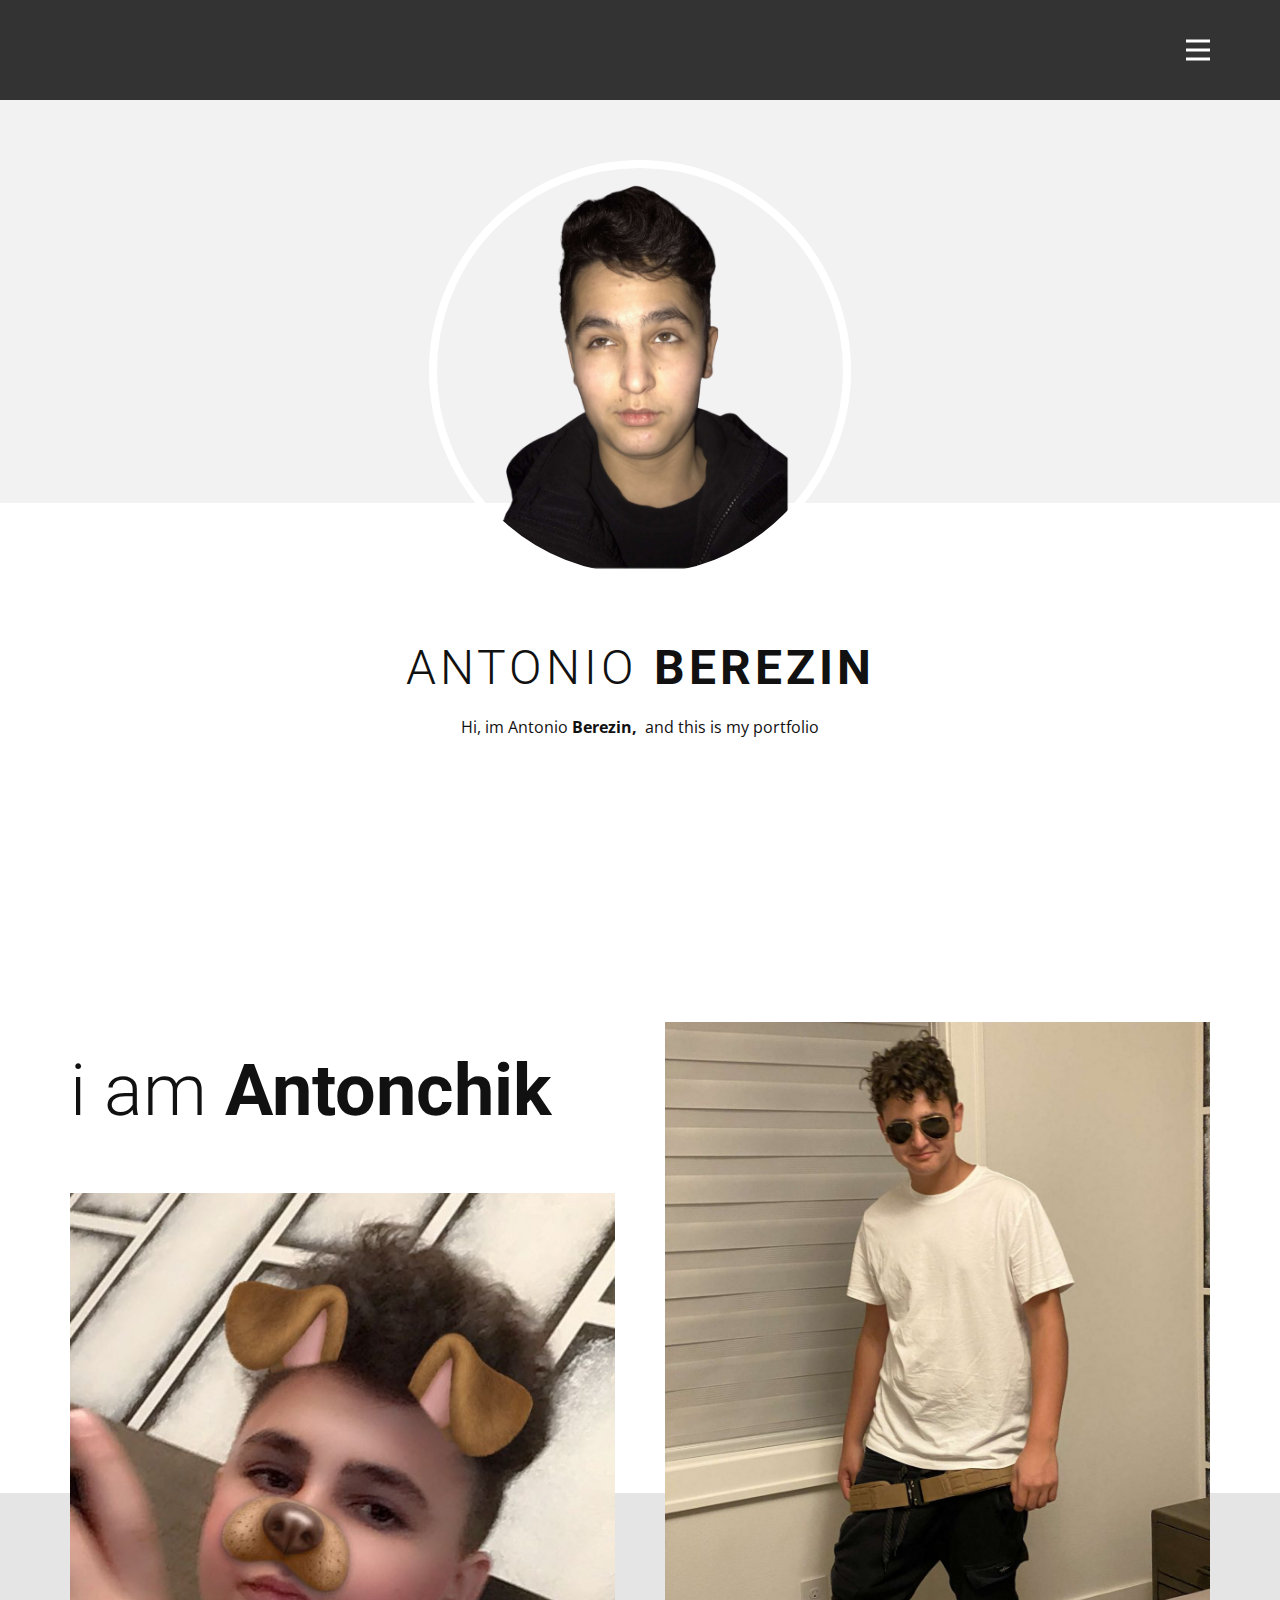
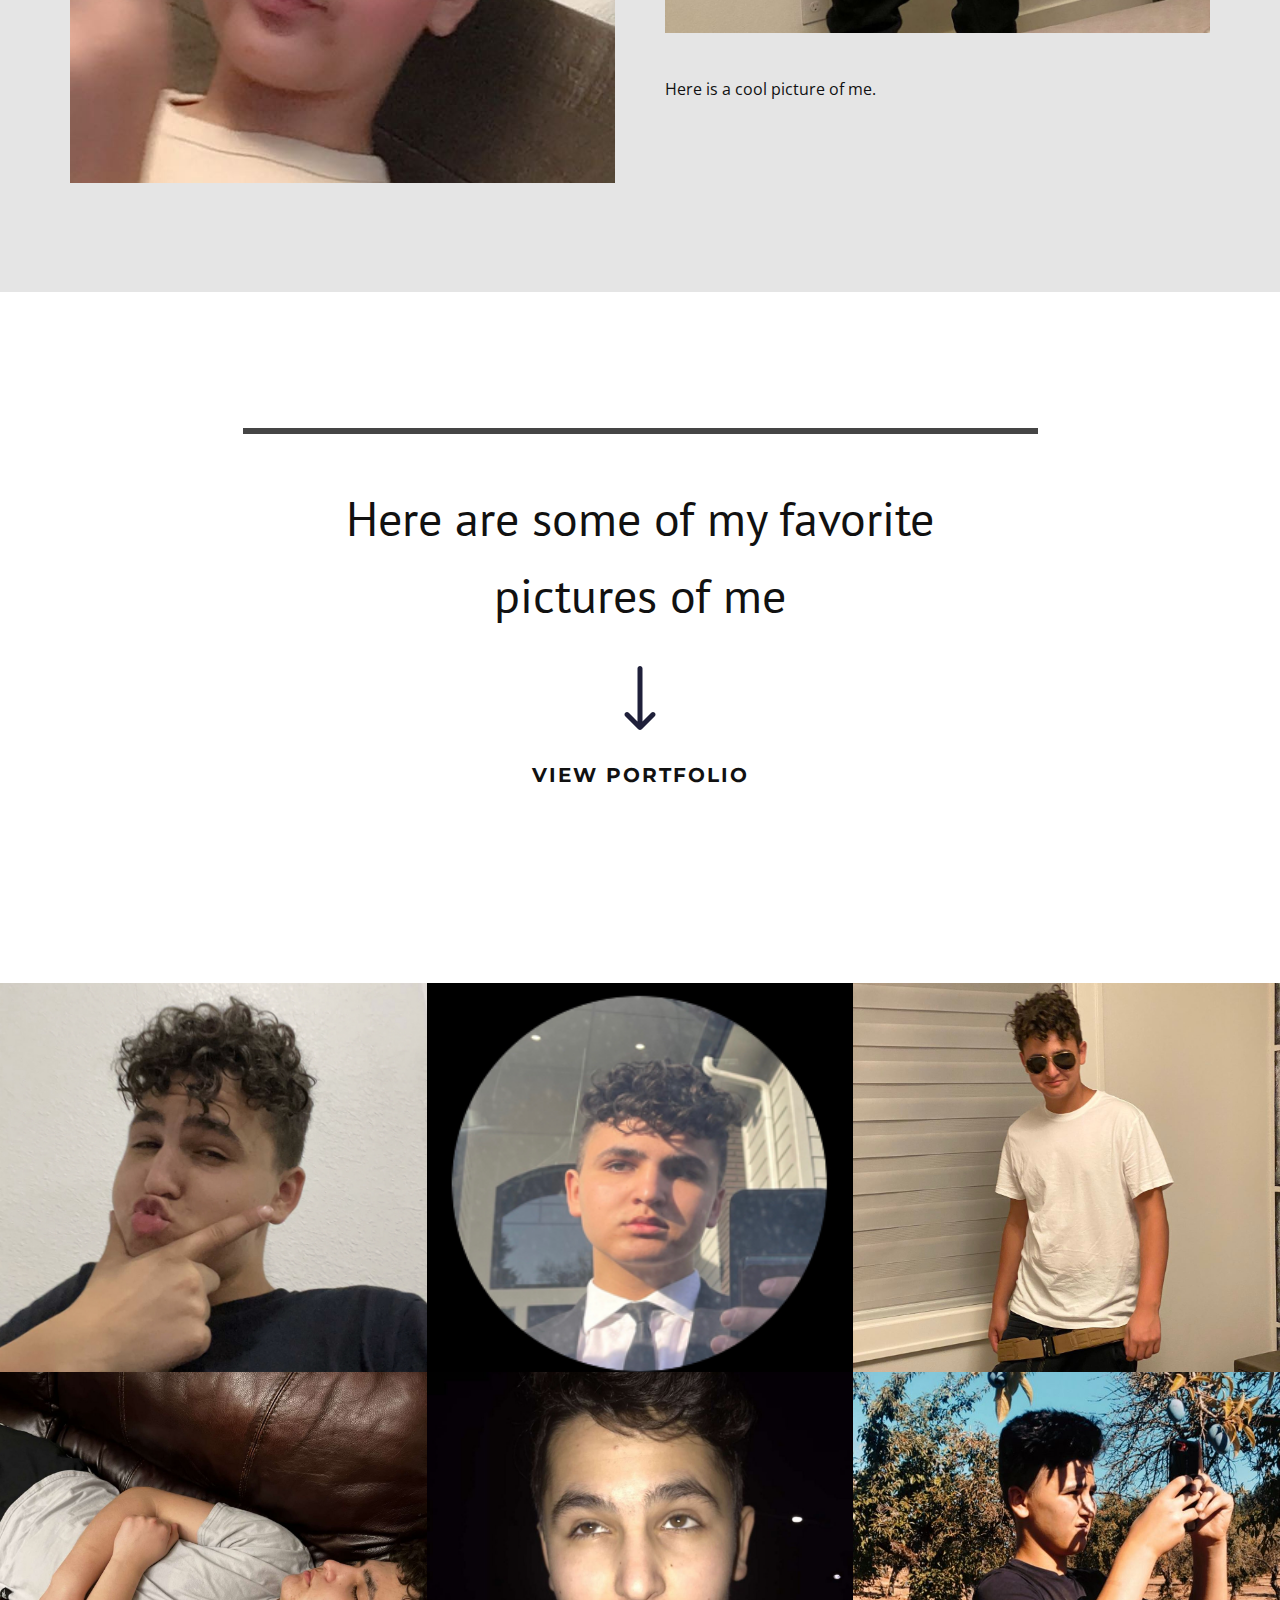
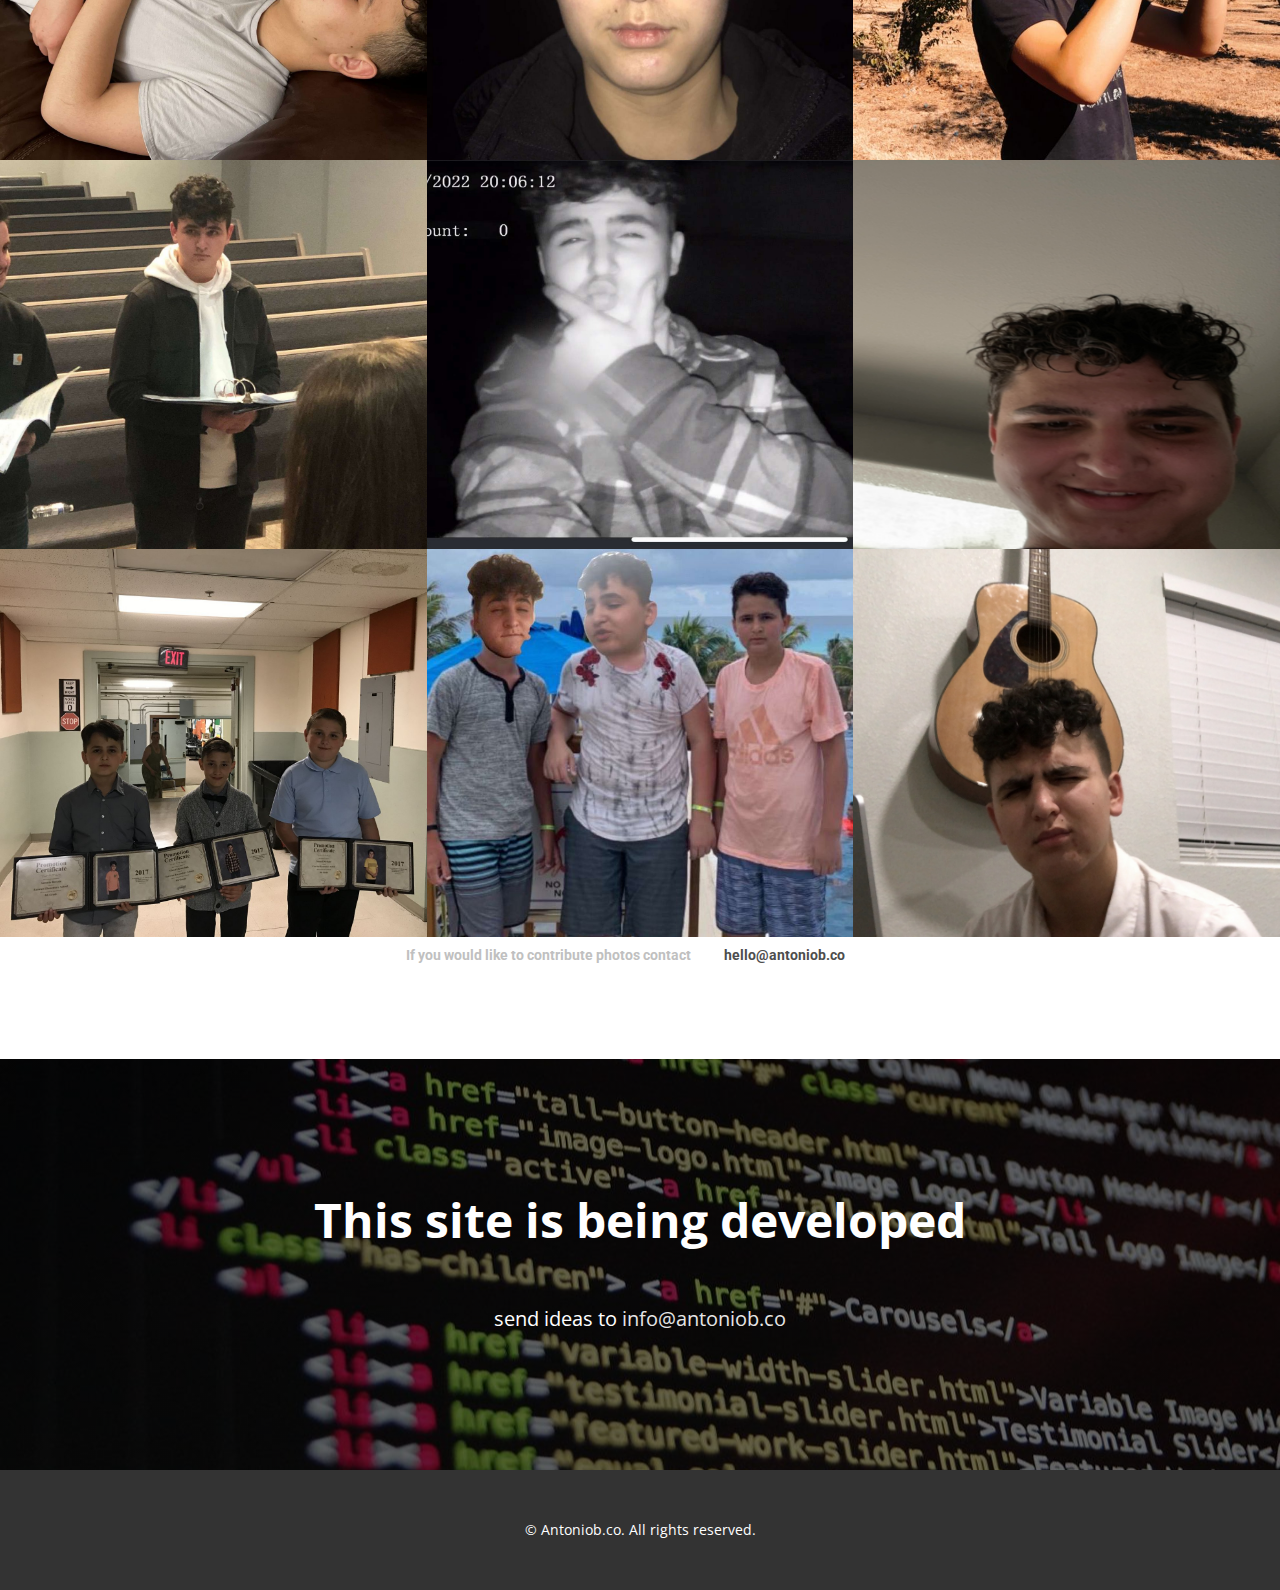
<file: index.html>
<!DOCTYPE html>
<html style="font-size: 16px;">
  <head>
    <meta name="viewport" content="width=device-width, initial-scale=1.0">
    <meta charset="utf-8">
    <meta name="keywords" content="Creative Portfolio, i am designer, webuilddigital, We design People Inspired Experiences that create positive change in people&amp;apos;s lives., Visual communication for brands and people">
    <meta name="description" content="">
    <title>Antonio Berezin</title>
    <link rel="stylesheet" href="nicepage.css" media="screen">
<link rel="stylesheet" href="Home.css" media="screen">
    <script class="u-script" type="text/javascript" src="jquery.js" defer=""></script>
    <script class="u-script" type="text/javascript" src="nicepage.js" defer=""></script>
    <meta name="generator" content="Nicepage 4.11.3, nicepage.com">
    <link id="u-theme-google-font" rel="stylesheet" href="https://fonts.googleapis.com/css?family=Roboto:100,100i,300,300i,400,400i,500,500i,700,700i,900,900i|Open+Sans:300,300i,400,400i,500,500i,600,600i,700,700i,800,800i">
    <link id="u-page-google-font" rel="stylesheet" href="https://fonts.googleapis.com/css?family=PT+Sans:400,400i,700,700i|Montserrat:100,100i,200,200i,300,300i,400,400i,500,500i,600,600i,700,700i,800,800i,900,900i">
    
    
    
    
    
    
    <script type="application/ld+json">{
		"@context": "http://schema.org",
		"@type": "Organization",
		"name": ""
}</script>
    <meta name="theme-color" content="#1f203a">
    <meta property="og:title" content="Home">
    <meta property="og:type" content="website">
  </head>
  <body data-home-page="Home.html" data-home-page-title="Home" class="u-body u-xl-mode"><header class="u-clearfix u-grey-80 u-header u-header" id="sec-ab9d"><div class="u-clearfix u-sheet u-sheet-1">
        <nav class="u-menu u-menu-dropdown u-offcanvas u-menu-1" data-responsive-from="XL">
          <div class="menu-collapse" style="font-size: 1rem; letter-spacing: 0px; font-weight: 500;">
            <a class="u-button-style u-custom-active-border-color u-custom-active-color u-custom-border u-custom-border-color u-custom-borders u-custom-hover-border-color u-custom-hover-color u-custom-left-right-menu-spacing u-custom-padding-bottom u-custom-text-active-color u-custom-text-color u-custom-text-hover-color u-custom-top-bottom-menu-spacing u-nav-link u-text-active-palette-1-base u-text-hover-palette-2-base u-text-white" href="#">
              <svg class="u-svg-link" viewBox="0 0 24 24"><use xmlns:xlink="http://www.w3.org/1999/xlink" xlink:href="#menu-hamburger"></use></svg>
              <svg class="u-svg-content" version="1.1" id="menu-hamburger" viewBox="0 0 16 16" x="0px" y="0px" xmlns:xlink="http://www.w3.org/1999/xlink" xmlns="http://www.w3.org/2000/svg"><g><rect y="1" width="16" height="2"></rect><rect y="7" width="16" height="2"></rect><rect y="13" width="16" height="2"></rect>
</g></svg>
            </a>
          </div>
          <div class="u-custom-menu u-nav-container">
            <ul class="u-nav u-spacing-2 u-unstyled u-nav-1"><li class="u-nav-item"><a class="u-active-grey-5 u-border-active-palette-1-base u-border-hover-palette-1-base u-button-style u-hover-grey-10 u-nav-link u-text-active-palette-3-base u-text-hover-palette-3-base u-text-palette-3-base" href="Home.html#sec-7c5b" data-page-id="15120655" style="padding: 10px 20px;">About</a>
</li><li class="u-nav-item"><a class="u-active-grey-5 u-border-active-palette-1-base u-border-hover-palette-1-base u-button-style u-hover-grey-10 u-nav-link u-text-active-palette-3-base u-text-hover-palette-3-base u-text-palette-3-base" href="Home.html#sec-4a05" data-page-id="15120655" style="padding: 10px 20px;">Gallery</a>
</li></ul>
          </div>
          <div class="u-custom-menu u-nav-container-collapse">
            <div class="u-black u-container-style u-inner-container-layout u-opacity u-opacity-95 u-sidenav">
              <div class="u-inner-container-layout u-sidenav-overflow">
                <div class="u-menu-close"></div>
                <ul class="u-align-center u-nav u-popupmenu-items u-unstyled u-nav-2"><li class="u-nav-item"><a class="u-button-style u-nav-link" href="Home.html#sec-7c5b" data-page-id="15120655">About</a>
</li><li class="u-nav-item"><a class="u-button-style u-nav-link" href="Home.html#sec-4a05" data-page-id="15120655">Gallery</a>
</li></ul>
              </div>
            </div>
            <div class="u-black u-menu-overlay u-opacity u-opacity-70"></div>
          </div>
        </nav>
      </div></header>
    <section class="u-align-center u-clearfix u-section-1" id="carousel_a717">
      <div class="u-expanded-width u-grey-5 u-shape u-shape-rectangle u-shape-1"></div>
      <div alt="" class="u-border-8 u-border-white u-image u-image-circle u-image-1" data-image-width="1920" data-image-height="1080"></div>
      <h2 class="u-text u-text-1">Antonio&nbsp;<b>berezin</b>
      </h2>
      <p class="u-text u-text-2">Hi, im Antonio <span style="font-weight: 700;">Berezin,&nbsp;<span style="font-weight: 400;"> and this is my portfolio</span>
        </span>
      </p>
    </section>
    <section class="u-clearfix u-grey-10 u-valign-top-lg u-valign-top-xl u-section-2" id="sec-7c5b">
      <div class="u-expanded-width u-shape u-shape-rectangle u-white u-shape-1"></div>
      <div class="u-clearfix u-gutter-50 u-layout-wrap u-layout-wrap-1">
        <div class="u-layout">
          <div class="u-layout-row">
            <div class="u-container-style u-layout-cell u-left-cell u-size-30 u-layout-cell-1">
              <div class="u-container-layout u-valign-top u-container-layout-1">
                <h2 class="u-align-left u-text u-text-1">i am <b>Antonchik</b>
                </h2>
                <img src="images/IMG_5203.JPG" alt="" class="u-expanded-width u-image u-image-default u-image-1" data-image-width="720" data-image-height="1280">
              </div>
            </div>
            <div class="u-container-style u-layout-cell u-right-cell u-size-30 u-layout-cell-2">
              <div class="u-container-layout u-container-layout-2">
                <img class="u-expanded-width u-image u-image-2" src="images/IMG_5046.JPG" data-image-width="1200" data-image-height="1600">
                <p class="u-align-left u-text u-text-2">Here is a cool picture of me.</p>
              </div>
            </div>
          </div>
        </div>
      </div>
    </section>
    <section class="u-clearfix u-section-3" id="carousel_9d5a">
      <div class="u-clearfix u-sheet u-valign-middle u-sheet-1">
        <div class="u-border-6 u-border-grey-dark-1 u-line u-line-horizontal u-line-1"></div>
        <h2 class="u-align-center u-custom-font u-font-pt-sans u-text u-text-1">Here are some of my favorite pictures of me</h2><span class="u-icon u-icon-circle u-text-palette-1-base u-icon-1"><svg class="u-svg-link" preserveAspectRatio="xMidYMin slice" viewBox="0 0 512 512" style=""><use xmlns:xlink="http://www.w3.org/1999/xlink" xlink:href="#svg-7175"></use></svg><svg class="u-svg-content" viewBox="0 0 512 512" x="0px" y="0px" id="svg-7175" style="enable-background:new 0 0 512 512;"><g><g><path d="M374.108,373.328c-7.829-7.792-20.492-7.762-28.284,0.067L276,443.557V20c0-11.046-8.954-20-20-20    c-11.046,0-20,8.954-20,20v423.558l-69.824-70.164c-7.792-7.829-20.455-7.859-28.284-0.067c-7.83,7.793-7.859,20.456-0.068,28.285    l104,104.504c0.006,0.007,0.013,0.012,0.019,0.018c7.792,7.809,20.496,7.834,28.314,0.001c0.006-0.007,0.013-0.012,0.019-0.018    l104-104.504C381.966,393.785,381.939,381.121,374.108,373.328z"></path>
</g>
</g></svg></span>
        <h5 class="u-align-center u-custom-font u-font-montserrat u-text u-text-2">view portfolio</h5>
      </div>
    </section>
    <section class="u-align-center u-clearfix u-white u-section-4" id="sec-4a05">
      <div class="u-expanded-width u-gallery u-layout-grid u-lightbox u-show-text-on-hover u-gallery-1">
        <div class="u-gallery-inner u-gallery-inner-1">
          <div class="u-effect-fade u-gallery-item u-shape-rectangle">
            <div class="u-back-slide" data-image-width="930" data-image-height="1600">
              <img class="u-back-image u-expanded u-back-image-1" src="images/IMG_0655.jpg" alt="Cool Pic of me">
            </div>
            <div class="u-over-slide u-shading u-valign-middle u-over-slide-1">
              <h3 class="u-gallery-heading" style="text-transform: uppercase;">Cool Pic of me</h3>
              <p class="u-gallery-text"></p>
            </div>
          </div>
          <div class="u-effect-fade u-gallery-item u-shape-rectangle">
            <div class="u-back-slide" data-image-width="293" data-image-height="349">
              <img class="u-back-image u-expanded u-back-image-2" src="images/IMG_4800.jpg" alt="my instagram pfp">
            </div>
            <div class="u-over-slide u-shading u-valign-middle u-over-slide-2">
              <h3 class="u-gallery-heading" style="text-transform: uppercase;">my instagram pfp</h3>
              <p class="u-gallery-text"></p>
            </div>
          </div>
          <div class="u-effect-fade u-gallery-item u-shape-rectangle">
            <div class="u-back-slide" data-image-width="1242" data-image-height="1656">
              <img class="u-back-image u-expanded u-back-image-3" src="images/IMG_0907.JPG" alt="me on a budget">
            </div>
            <div class="u-over-slide u-shading u-valign-middle u-over-slide-3">
              <h3 class="u-gallery-heading" style="text-transform: uppercase;">me on a budget</h3>
              <p class="u-gallery-text"></p>
            </div>
          </div>
          <div class="u-effect-fade u-gallery-item u-shape-rectangle">
            <div class="u-back-slide" data-image-width="1600" data-image-height="1200">
              <img class="u-back-image u-expanded u-back-image-4" src="images/IMG_5050.JPG" alt="me sleeping">
            </div>
            <div class="u-over-slide u-shading u-valign-middle u-over-slide-4">
              <h3 class="u-gallery-heading" style="text-transform: uppercase;">me sleeping</h3>
              <p class="u-gallery-text"></p>
            </div>
          </div>
          <div class="u-effect-fade u-gallery-item u-shape-rectangle">
            <div class="u-back-slide" data-image-width="1200" data-image-height="1600">
              <img class="u-back-image u-expanded" src="images/IMG_50061.JPG" alt="ummm.....">
            </div>
            <div class="u-over-slide u-shading u-valign-middle u-over-slide-5">
              <h3 class="u-gallery-heading" style="text-transform: uppercase;">ummm.....</h3>
              <p class="u-gallery-text"></p>
            </div>
          </div>
          <div class="u-effect-fade u-gallery-item u-shape-rectangle">
            <div class="u-back-slide" data-image-width="813" data-image-height="1600">
              <img class="u-back-image u-expanded u-back-image-6" src="images/IMG_0336.JPG" alt="photography">
            </div>
            <div class="u-over-slide u-shading u-valign-middle u-over-slide-6">
              <h3 class="u-gallery-heading" style="text-transform: uppercase;">photography</h3>
              <p class="u-gallery-text"></p>
            </div>
          </div>
          <div class="u-effect-fade u-gallery-item u-shape-rectangle">
            <div class="u-back-slide" data-image-width="1200" data-image-height="1600">
              <img class="u-back-image u-expanded u-back-image-7" src="images/IMG_5047.JPG" alt="me standing">
            </div>
            <div class="u-over-slide u-shading u-valign-middle u-over-slide-7">
              <h3 class="u-gallery-heading" style="text-transform: uppercase;">me standing</h3>
              <p class="u-gallery-text"></p>
            </div>
          </div>
          <div class="u-effect-fade u-gallery-item u-shape-rectangle">
            <div class="u-back-slide" data-image-width="2778" data-image-height="1284">
              <img class="u-back-image u-expanded u-back-image-8" src="images/IMG_5049.JPG" alt="idk...">
            </div>
            <div class="u-over-slide u-shading u-valign-middle u-over-slide-8">
              <h3 class="u-gallery-heading" style="text-transform: uppercase;">idk...</h3>
              <p class="u-gallery-text"></p>
            </div>
          </div>
          <div class="u-effect-fade u-gallery-item u-shape-rectangle">
            <div class="u-back-slide" data-image-width="640" data-image-height="480">
              <img class="u-back-image u-expanded u-back-image-9" src="images/IMG_1114.PNG" alt="another one">
            </div>
            <div class="u-over-slide u-shading u-valign-middle u-over-slide-9">
              <h3 class="u-gallery-heading" style="text-transform: uppercase;">another one</h3>
              <p class="u-gallery-text"></p>
            </div>
          </div>
          <div class="u-effect-fade u-gallery-item u-shape-rectangle">
            <div class="u-back-slide" data-image-width="1600" data-image-height="1200">
              <img class="u-back-image u-expanded u-back-image-10" src="images/IMG_1855.JPG" alt="me and my colleagues">
            </div>
            <div class="u-over-slide u-shading u-valign-middle u-over-slide-10">
              <h3 class="u-gallery-heading" style="text-transform: uppercase;">me and my colleagues</h3>
              <p class="u-gallery-text"></p>
            </div>
          </div>
          <div class="u-effect-fade u-gallery-item u-shape-rectangle">
            <div class="u-back-slide" data-image-width="1170" data-image-height="2532">
              <img class="u-back-image u-expanded u-back-image-11" src="images/IMG_5244.JPG" alt="mexico trip">
            </div>
            <div class="u-over-slide u-shading u-valign-middle u-over-slide-11">
              <h3 class="u-gallery-heading" style="text-transform: uppercase;">mexico trip</h3>
              <p class="u-gallery-text"></p>
            </div>
          </div>
          <div class="u-effect-fade u-gallery-item u-shape-rectangle">
            <div class="u-back-slide" data-image-width="2138" data-image-height="1170">
              <img class="u-back-image u-expanded u-back-image-12" src="images/IMG_5245.jpg" alt="when im confused">
            </div>
            <div class="u-over-slide u-shading u-valign-middle u-over-slide-12">
              <h3 class="u-gallery-heading" style="text-transform: uppercase;">when im confused</h3>
              <p class="u-gallery-text"></p>
            </div>
          </div>
        </div>
      </div>
      <h5 class="u-text u-text-default u-text-grey-25 u-text-1">If you would like to contribute photos contact <a href="mailto:hello@antoniob.co?subject=Pictures" class="u-active-none u-border-none u-btn u-button-link u-button-style u-hover-none u-none u-text-active-palette-2-base u-text-grey-70 u-text-hover-grey-25 u-btn-1">hello@antoniob.co</a>
      </h5>
    </section>
    <section class="u-align-center u-clearfix u-image u-shading u-section-5" data-image-width="1280" data-image-height="719" id="sec-77fd">
      <div class="u-clearfix u-sheet u-sheet-1">
        <p class="u-large-text u-text u-text-variant u-text-1">This site is being developed</p>
        <p class="u-large-text u-text u-text-variant u-text-2">send ideas to <a href="mailto:info@antoniob.co" class="u-active-none u-border-none u-btn u-button-link u-button-style u-hover-none u-none u-text-grey-10 u-text-hover-grey-60 u-btn-1">info@antoniob.co</a>
        </p>
      </div>
    </section>
    
    
    <footer class="u-align-center u-clearfix u-footer u-grey-80 u-footer" id="sec-0f65"><div class="u-clearfix u-sheet u-sheet-1">
        <p class="u-small-text u-text u-text-variant u-text-1"> © Antoniob.co. All rights reserved.</p>
      </div></footer>
  </body>
</html>
</file>
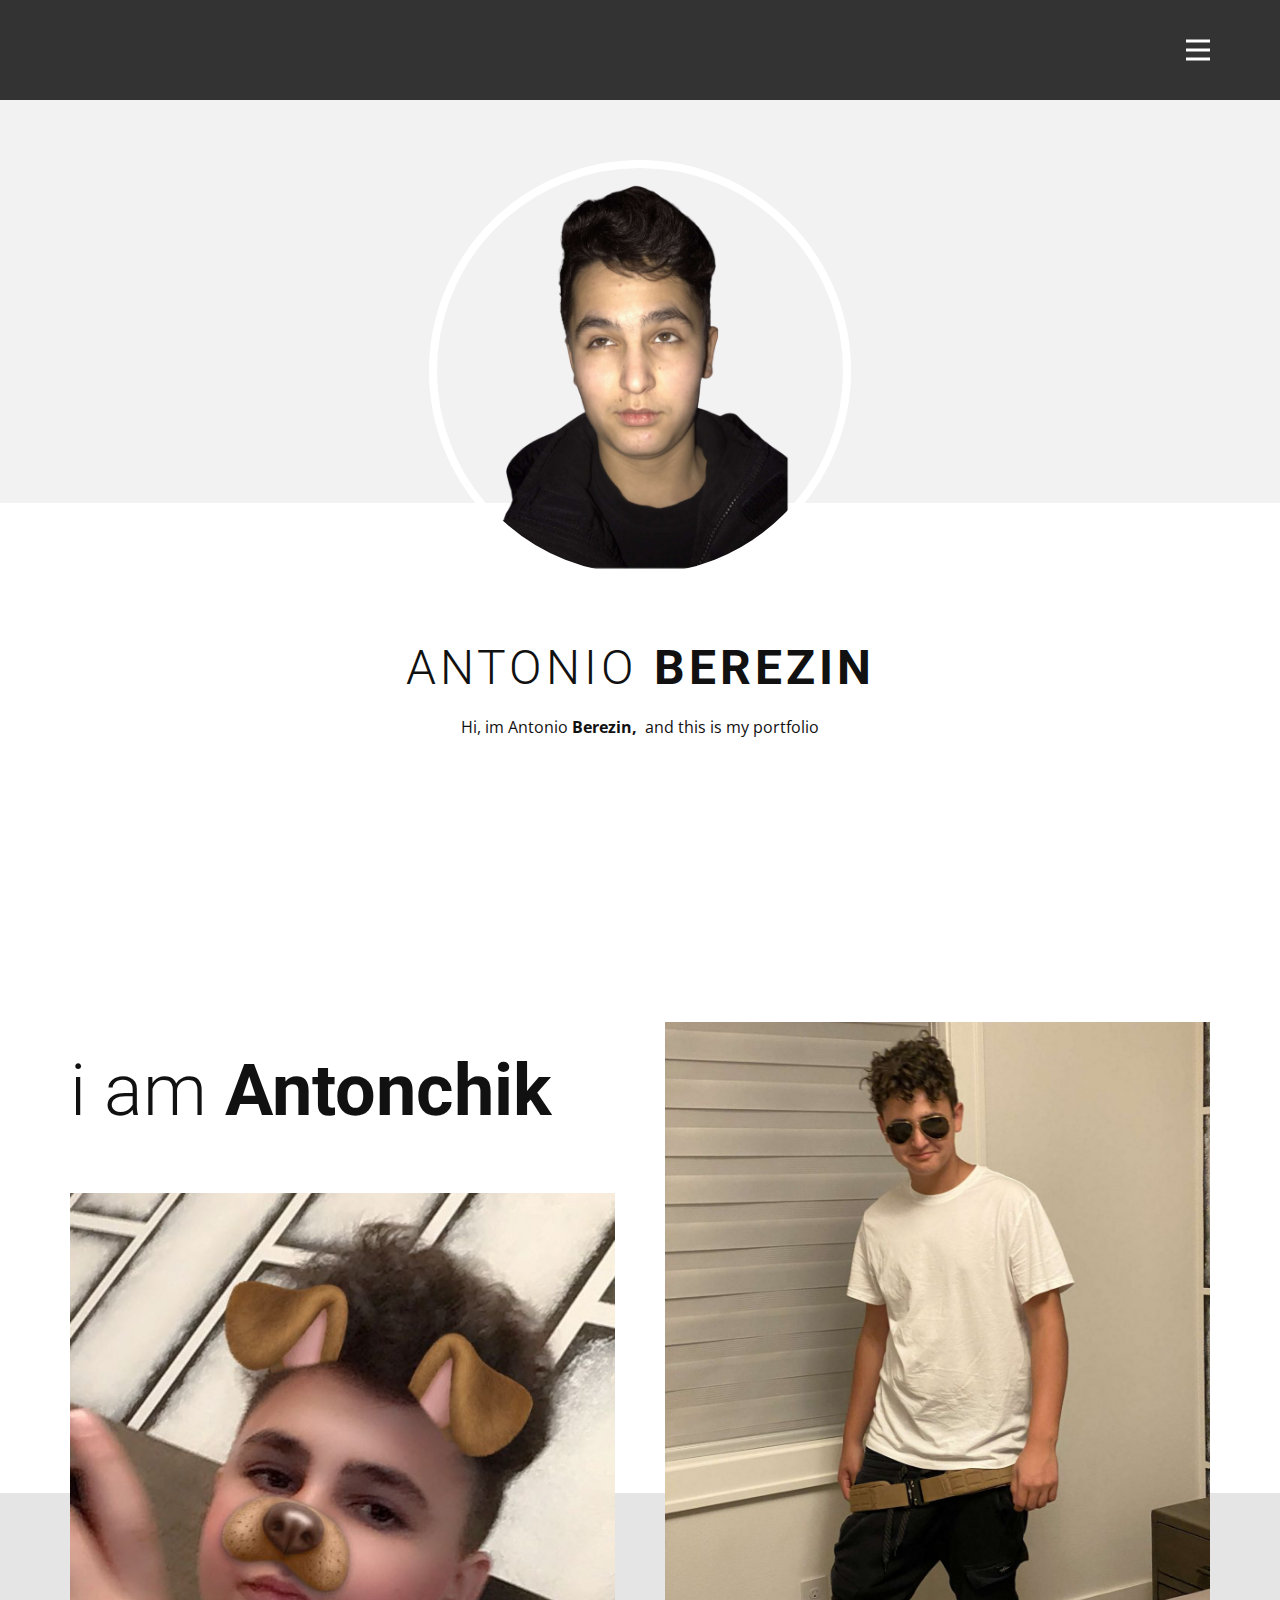
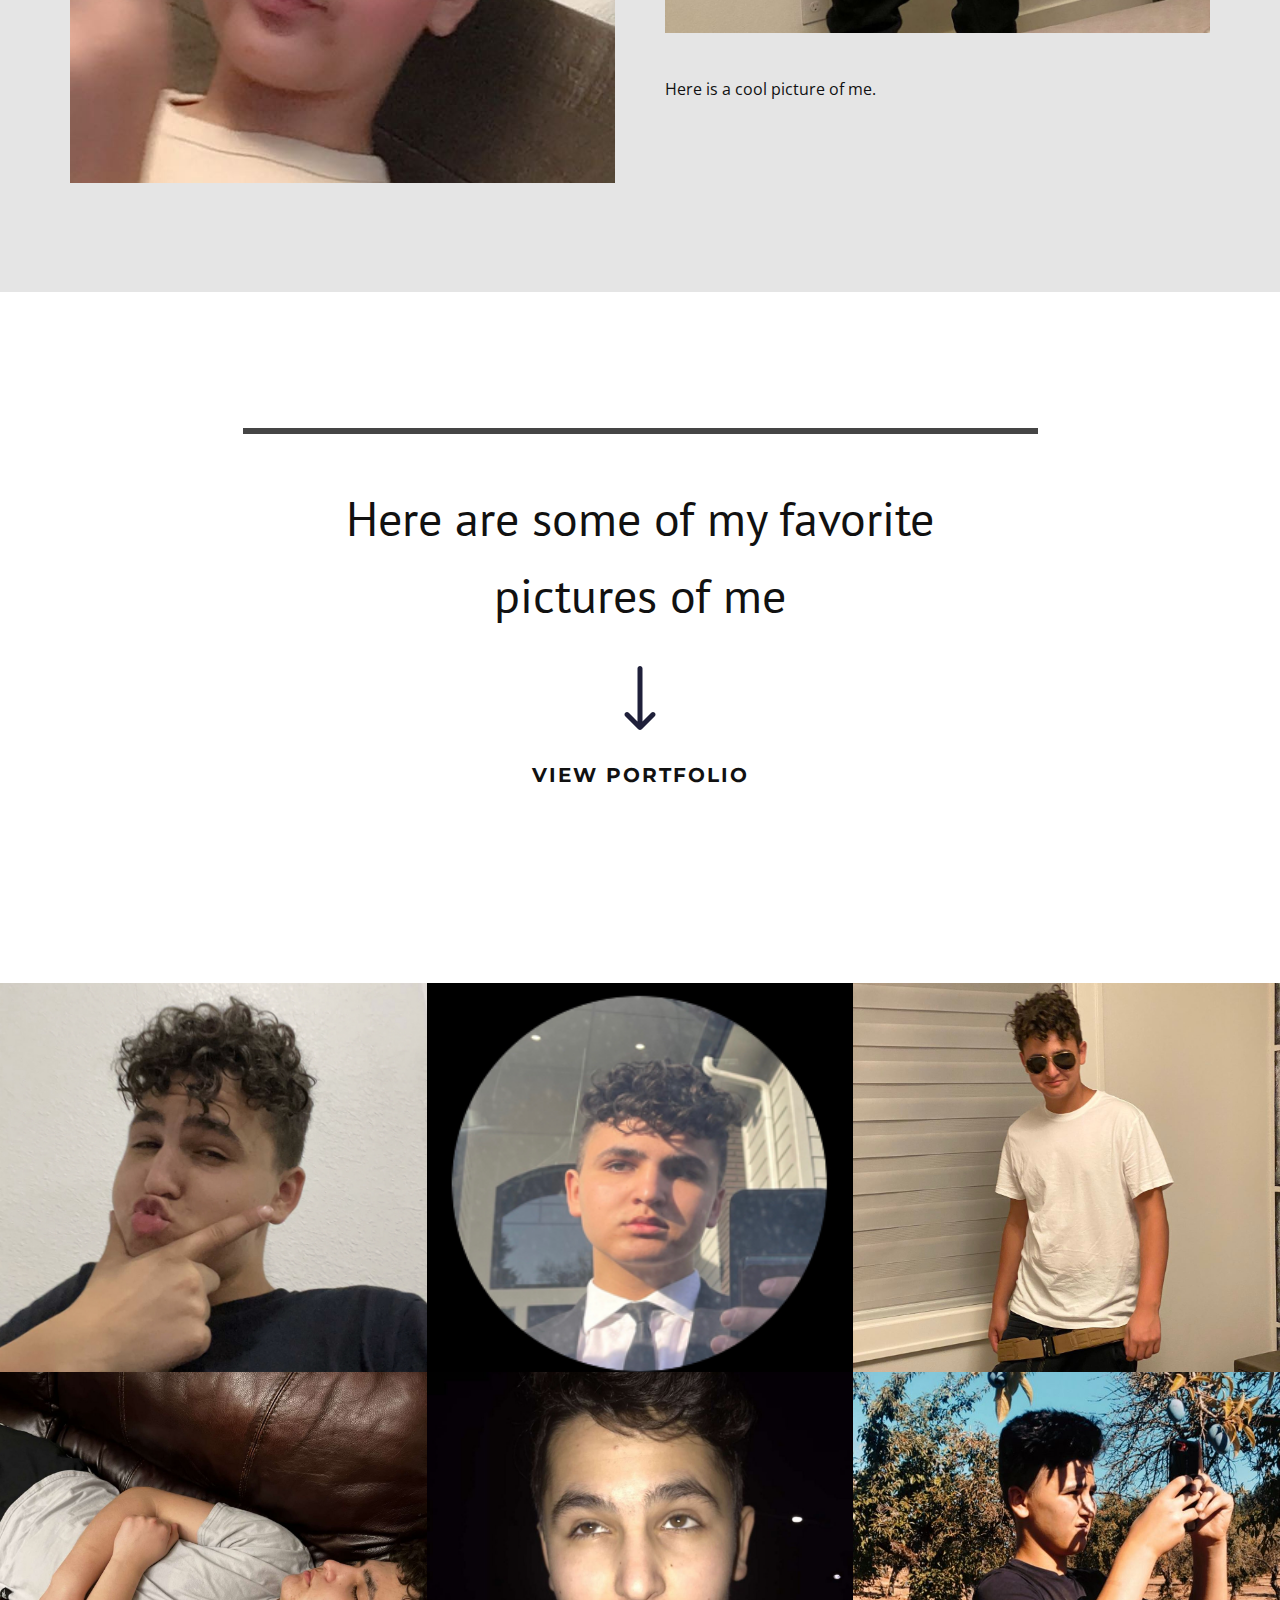
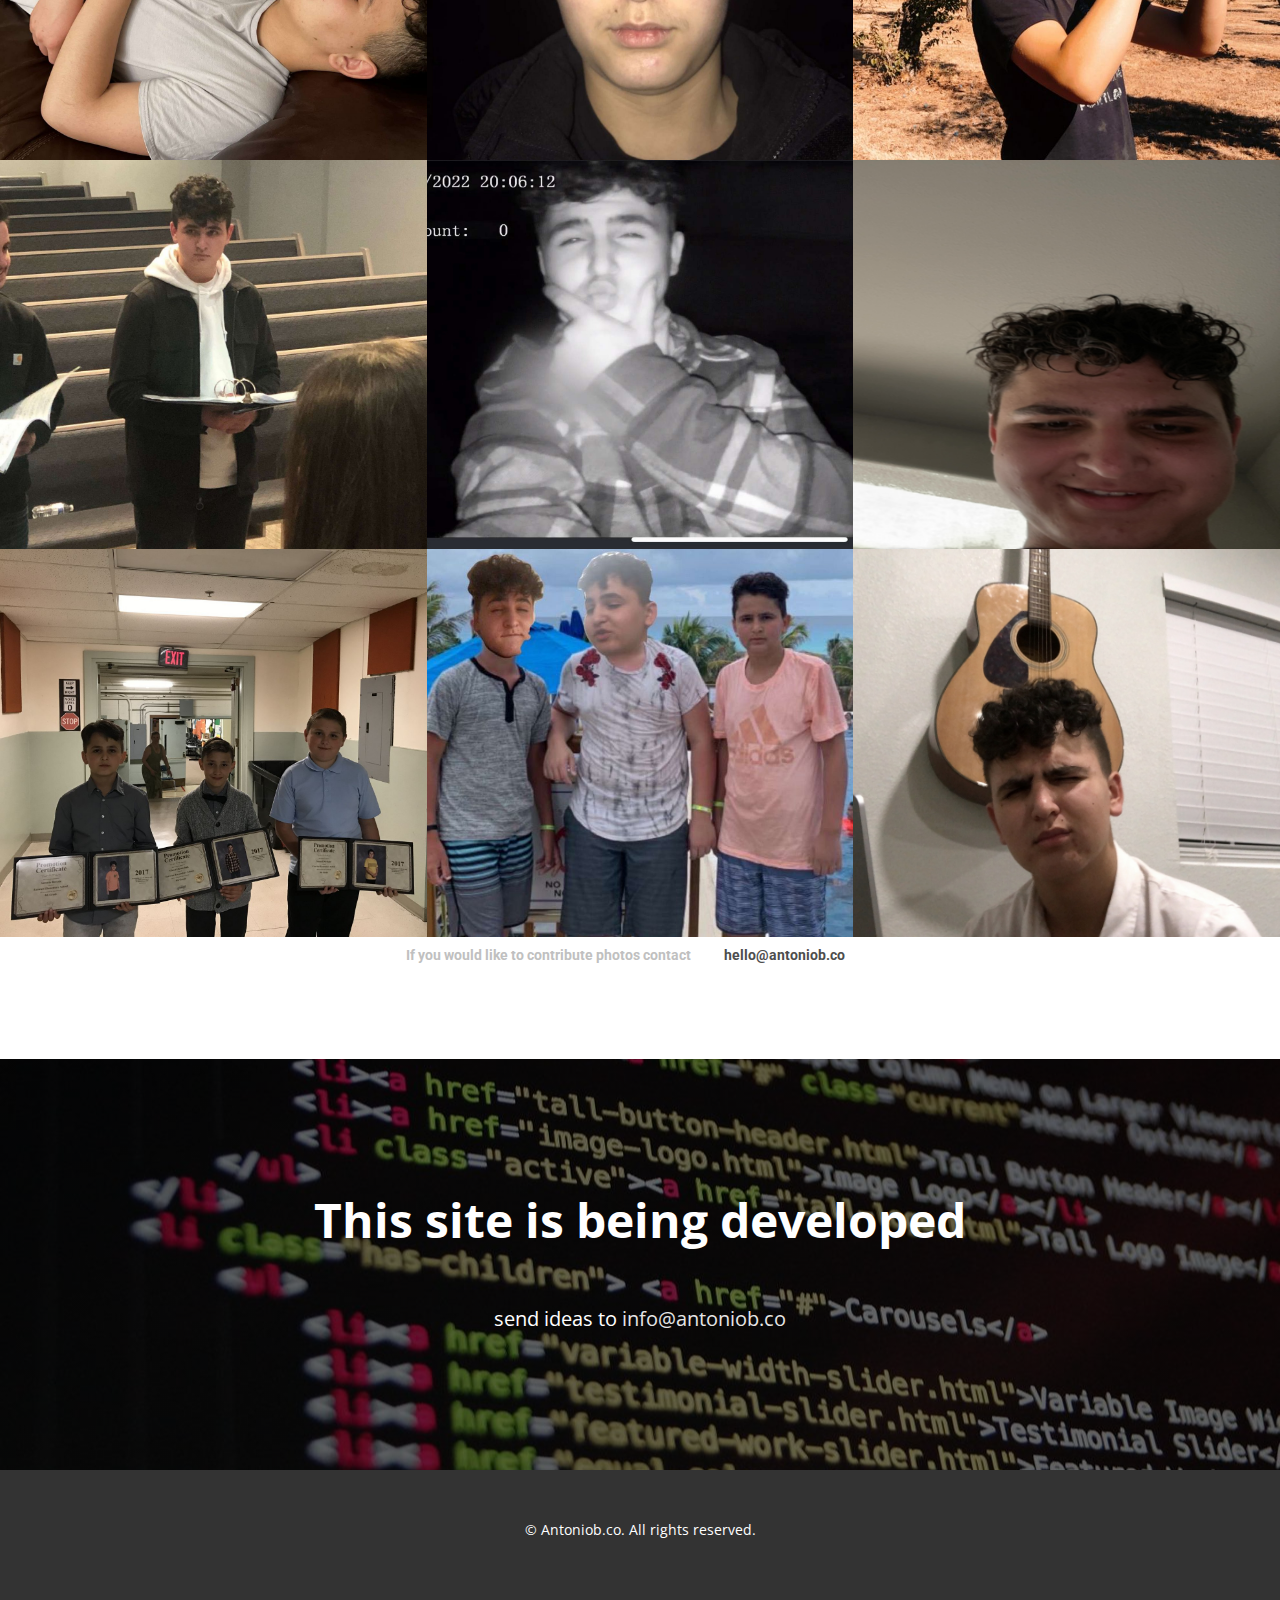
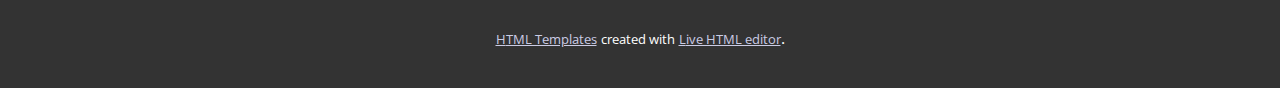
<file: Home.html>
<!DOCTYPE html>
<html style="font-size: 16px;">
  <head>
    <meta name="viewport" content="width=device-width, initial-scale=1.0">
    <meta charset="utf-8">
    <meta name="keywords" content="Creative Portfolio, i am designer, webuilddigital, We design People Inspired Experiences that create positive change in people&amp;apos;s lives., Visual communication for brands and people">
    <meta name="description" content="">
    <title>Home</title>
    <link rel="stylesheet" href="nicepage.css" media="screen">
<link rel="stylesheet" href="Home.css" media="screen">
    <script class="u-script" type="text/javascript" src="jquery.js" defer=""></script>
    <script class="u-script" type="text/javascript" src="nicepage.js" defer=""></script>
    <meta name="generator" content="Nicepage 4.11.3, nicepage.com">
    <link id="u-theme-google-font" rel="stylesheet" href="https://fonts.googleapis.com/css?family=Roboto:100,100i,300,300i,400,400i,500,500i,700,700i,900,900i|Open+Sans:300,300i,400,400i,500,500i,600,600i,700,700i,800,800i">
    <link id="u-page-google-font" rel="stylesheet" href="https://fonts.googleapis.com/css?family=PT+Sans:400,400i,700,700i|Montserrat:100,100i,200,200i,300,300i,400,400i,500,500i,600,600i,700,700i,800,800i,900,900i">
    
    
    
    
    
    
    <script type="application/ld+json">{
		"@context": "http://schema.org",
		"@type": "Organization",
		"name": ""
}</script>
    <meta name="theme-color" content="#1f203a">
    <meta property="og:title" content="Home">
    <meta property="og:type" content="website">
  </head>
  <body class="u-body u-xl-mode"><header class="u-clearfix u-grey-80 u-header u-header" id="sec-ab9d"><div class="u-clearfix u-sheet u-sheet-1">
        <nav class="u-menu u-menu-dropdown u-offcanvas u-menu-1" data-responsive-from="XL">
          <div class="menu-collapse" style="font-size: 1rem; letter-spacing: 0px; font-weight: 500;">
            <a class="u-button-style u-custom-active-border-color u-custom-active-color u-custom-border u-custom-border-color u-custom-borders u-custom-hover-border-color u-custom-hover-color u-custom-left-right-menu-spacing u-custom-padding-bottom u-custom-text-active-color u-custom-text-color u-custom-text-hover-color u-custom-top-bottom-menu-spacing u-nav-link u-text-active-palette-1-base u-text-hover-palette-2-base u-text-white" href="#">
              <svg class="u-svg-link" viewBox="0 0 24 24"><use xmlns:xlink="http://www.w3.org/1999/xlink" xlink:href="#menu-hamburger"></use></svg>
              <svg class="u-svg-content" version="1.1" id="menu-hamburger" viewBox="0 0 16 16" x="0px" y="0px" xmlns:xlink="http://www.w3.org/1999/xlink" xmlns="http://www.w3.org/2000/svg"><g><rect y="1" width="16" height="2"></rect><rect y="7" width="16" height="2"></rect><rect y="13" width="16" height="2"></rect>
</g></svg>
            </a>
          </div>
          <div class="u-custom-menu u-nav-container">
            <ul class="u-nav u-spacing-2 u-unstyled u-nav-1"><li class="u-nav-item"><a class="u-active-grey-5 u-border-active-palette-1-base u-border-hover-palette-1-base u-button-style u-hover-grey-10 u-nav-link u-text-active-palette-3-base u-text-hover-palette-3-base u-text-palette-3-base" href="Home.html#sec-7c5b" data-page-id="15120655" style="padding: 10px 20px;">About</a>
</li><li class="u-nav-item"><a class="u-active-grey-5 u-border-active-palette-1-base u-border-hover-palette-1-base u-button-style u-hover-grey-10 u-nav-link u-text-active-palette-3-base u-text-hover-palette-3-base u-text-palette-3-base" href="Home.html#sec-4a05" data-page-id="15120655" style="padding: 10px 20px;">Gallery</a>
</li></ul>
          </div>
          <div class="u-custom-menu u-nav-container-collapse">
            <div class="u-black u-container-style u-inner-container-layout u-opacity u-opacity-95 u-sidenav">
              <div class="u-inner-container-layout u-sidenav-overflow">
                <div class="u-menu-close"></div>
                <ul class="u-align-center u-nav u-popupmenu-items u-unstyled u-nav-2"><li class="u-nav-item"><a class="u-button-style u-nav-link" href="Home.html#sec-7c5b" data-page-id="15120655">About</a>
</li><li class="u-nav-item"><a class="u-button-style u-nav-link" href="Home.html#sec-4a05" data-page-id="15120655">Gallery</a>
</li></ul>
              </div>
            </div>
            <div class="u-black u-menu-overlay u-opacity u-opacity-70"></div>
          </div>
        </nav>
      </div></header>
    <section class="u-align-center u-clearfix u-section-1" id="carousel_a717">
      <div class="u-expanded-width u-grey-5 u-shape u-shape-rectangle u-shape-1"></div>
      <div alt="" class="u-border-8 u-border-white u-image u-image-circle u-image-1" data-image-width="1920" data-image-height="1080"></div>
      <h2 class="u-text u-text-1">Antonio&nbsp;<b>berezin</b>
      </h2>
      <p class="u-text u-text-2">Hi, im Antonio <span style="font-weight: 700;">Berezin,&nbsp;<span style="font-weight: 400;"> and this is my portfolio</span>
        </span>
      </p>
    </section>
    <section class="u-clearfix u-grey-10 u-valign-top-lg u-valign-top-xl u-section-2" id="sec-7c5b">
      <div class="u-expanded-width u-shape u-shape-rectangle u-white u-shape-1"></div>
      <div class="u-clearfix u-gutter-50 u-layout-wrap u-layout-wrap-1">
        <div class="u-layout">
          <div class="u-layout-row">
            <div class="u-container-style u-layout-cell u-left-cell u-size-30 u-layout-cell-1">
              <div class="u-container-layout u-valign-top u-container-layout-1">
                <h2 class="u-align-left u-text u-text-1">i am <b>Antonchik</b>
                </h2>
                <img src="images/IMG_5203.JPG" alt="" class="u-expanded-width u-image u-image-default u-image-1" data-image-width="720" data-image-height="1280">
              </div>
            </div>
            <div class="u-container-style u-layout-cell u-right-cell u-size-30 u-layout-cell-2">
              <div class="u-container-layout u-container-layout-2">
                <img class="u-expanded-width u-image u-image-2" src="images/IMG_5046.JPG" data-image-width="1200" data-image-height="1600">
                <p class="u-align-left u-text u-text-2">Here is a cool picture of me.</p>
              </div>
            </div>
          </div>
        </div>
      </div>
    </section>
    <section class="u-clearfix u-section-3" id="carousel_9d5a">
      <div class="u-clearfix u-sheet u-valign-middle u-sheet-1">
        <div class="u-border-6 u-border-grey-dark-1 u-line u-line-horizontal u-line-1"></div>
        <h2 class="u-align-center u-custom-font u-font-pt-sans u-text u-text-1">Here are some of my favorite pictures of me</h2><span class="u-icon u-icon-circle u-text-palette-1-base u-icon-1"><svg class="u-svg-link" preserveAspectRatio="xMidYMin slice" viewBox="0 0 512 512" style=""><use xmlns:xlink="http://www.w3.org/1999/xlink" xlink:href="#svg-7175"></use></svg><svg class="u-svg-content" viewBox="0 0 512 512" x="0px" y="0px" id="svg-7175" style="enable-background:new 0 0 512 512;"><g><g><path d="M374.108,373.328c-7.829-7.792-20.492-7.762-28.284,0.067L276,443.557V20c0-11.046-8.954-20-20-20    c-11.046,0-20,8.954-20,20v423.558l-69.824-70.164c-7.792-7.829-20.455-7.859-28.284-0.067c-7.83,7.793-7.859,20.456-0.068,28.285    l104,104.504c0.006,0.007,0.013,0.012,0.019,0.018c7.792,7.809,20.496,7.834,28.314,0.001c0.006-0.007,0.013-0.012,0.019-0.018    l104-104.504C381.966,393.785,381.939,381.121,374.108,373.328z"></path>
</g>
</g></svg></span>
        <h5 class="u-align-center u-custom-font u-font-montserrat u-text u-text-2">view portfolio</h5>
      </div>
    </section>
    <section class="u-align-center u-clearfix u-white u-section-4" id="sec-4a05">
      <div class="u-expanded-width u-gallery u-layout-grid u-lightbox u-show-text-on-hover u-gallery-1">
        <div class="u-gallery-inner u-gallery-inner-1">
          <div class="u-effect-fade u-gallery-item u-shape-rectangle">
            <div class="u-back-slide" data-image-width="930" data-image-height="1600">
              <img class="u-back-image u-expanded u-back-image-1" src="images/IMG_0655.jpg" alt="Cool Pic of me">
            </div>
            <div class="u-over-slide u-shading u-valign-middle u-over-slide-1">
              <h3 class="u-gallery-heading" style="text-transform: uppercase;">Cool Pic of me</h3>
              <p class="u-gallery-text"></p>
            </div>
          </div>
          <div class="u-effect-fade u-gallery-item u-shape-rectangle">
            <div class="u-back-slide" data-image-width="293" data-image-height="349">
              <img class="u-back-image u-expanded u-back-image-2" src="images/IMG_4800.jpg" alt="my instagram pfp">
            </div>
            <div class="u-over-slide u-shading u-valign-middle u-over-slide-2">
              <h3 class="u-gallery-heading" style="text-transform: uppercase;">my instagram pfp</h3>
              <p class="u-gallery-text"></p>
            </div>
          </div>
          <div class="u-effect-fade u-gallery-item u-shape-rectangle">
            <div class="u-back-slide" data-image-width="1242" data-image-height="1656">
              <img class="u-back-image u-expanded u-back-image-3" src="images/IMG_0907.JPG" alt="me on a budget">
            </div>
            <div class="u-over-slide u-shading u-valign-middle u-over-slide-3">
              <h3 class="u-gallery-heading" style="text-transform: uppercase;">me on a budget</h3>
              <p class="u-gallery-text"></p>
            </div>
          </div>
          <div class="u-effect-fade u-gallery-item u-shape-rectangle">
            <div class="u-back-slide" data-image-width="1600" data-image-height="1200">
              <img class="u-back-image u-expanded u-back-image-4" src="images/IMG_5050.JPG" alt="me sleeping">
            </div>
            <div class="u-over-slide u-shading u-valign-middle u-over-slide-4">
              <h3 class="u-gallery-heading" style="text-transform: uppercase;">me sleeping</h3>
              <p class="u-gallery-text"></p>
            </div>
          </div>
          <div class="u-effect-fade u-gallery-item u-shape-rectangle">
            <div class="u-back-slide" data-image-width="1200" data-image-height="1600">
              <img class="u-back-image u-expanded" src="images/IMG_50061.JPG" alt="ummm.....">
            </div>
            <div class="u-over-slide u-shading u-valign-middle u-over-slide-5">
              <h3 class="u-gallery-heading" style="text-transform: uppercase;">ummm.....</h3>
              <p class="u-gallery-text"></p>
            </div>
          </div>
          <div class="u-effect-fade u-gallery-item u-shape-rectangle">
            <div class="u-back-slide" data-image-width="813" data-image-height="1600">
              <img class="u-back-image u-expanded u-back-image-6" src="images/IMG_0336.JPG" alt="photography">
            </div>
            <div class="u-over-slide u-shading u-valign-middle u-over-slide-6">
              <h3 class="u-gallery-heading" style="text-transform: uppercase;">photography</h3>
              <p class="u-gallery-text"></p>
            </div>
          </div>
          <div class="u-effect-fade u-gallery-item u-shape-rectangle">
            <div class="u-back-slide" data-image-width="1200" data-image-height="1600">
              <img class="u-back-image u-expanded u-back-image-7" src="images/IMG_5047.JPG" alt="me standing">
            </div>
            <div class="u-over-slide u-shading u-valign-middle u-over-slide-7">
              <h3 class="u-gallery-heading" style="text-transform: uppercase;">me standing</h3>
              <p class="u-gallery-text"></p>
            </div>
          </div>
          <div class="u-effect-fade u-gallery-item u-shape-rectangle">
            <div class="u-back-slide" data-image-width="2778" data-image-height="1284">
              <img class="u-back-image u-expanded u-back-image-8" src="images/IMG_5049.JPG" alt="idk...">
            </div>
            <div class="u-over-slide u-shading u-valign-middle u-over-slide-8">
              <h3 class="u-gallery-heading" style="text-transform: uppercase;">idk...</h3>
              <p class="u-gallery-text"></p>
            </div>
          </div>
          <div class="u-effect-fade u-gallery-item u-shape-rectangle">
            <div class="u-back-slide" data-image-width="640" data-image-height="480">
              <img class="u-back-image u-expanded u-back-image-9" src="images/IMG_1114.PNG" alt="another one">
            </div>
            <div class="u-over-slide u-shading u-valign-middle u-over-slide-9">
              <h3 class="u-gallery-heading" style="text-transform: uppercase;">another one</h3>
              <p class="u-gallery-text"></p>
            </div>
          </div>
          <div class="u-effect-fade u-gallery-item u-shape-rectangle">
            <div class="u-back-slide" data-image-width="1600" data-image-height="1200">
              <img class="u-back-image u-expanded u-back-image-10" src="images/IMG_1855.JPG" alt="me and my colleagues">
            </div>
            <div class="u-over-slide u-shading u-valign-middle u-over-slide-10">
              <h3 class="u-gallery-heading" style="text-transform: uppercase;">me and my colleagues</h3>
              <p class="u-gallery-text"></p>
            </div>
          </div>
          <div class="u-effect-fade u-gallery-item u-shape-rectangle">
            <div class="u-back-slide" data-image-width="1170" data-image-height="2532">
              <img class="u-back-image u-expanded u-back-image-11" src="images/IMG_5244.JPG" alt="mexico trip">
            </div>
            <div class="u-over-slide u-shading u-valign-middle u-over-slide-11">
              <h3 class="u-gallery-heading" style="text-transform: uppercase;">mexico trip</h3>
              <p class="u-gallery-text"></p>
            </div>
          </div>
          <div class="u-effect-fade u-gallery-item u-shape-rectangle">
            <div class="u-back-slide" data-image-width="2138" data-image-height="1170">
              <img class="u-back-image u-expanded u-back-image-12" src="images/IMG_5245.jpg" alt="when im confused">
            </div>
            <div class="u-over-slide u-shading u-valign-middle u-over-slide-12">
              <h3 class="u-gallery-heading" style="text-transform: uppercase;">when im confused</h3>
              <p class="u-gallery-text"></p>
            </div>
          </div>
        </div>
      </div>
      <h5 class="u-text u-text-default u-text-grey-25 u-text-1">If you would like to contribute photos contact <a href="mailto:hello@antoniob.co?subject=Pictures" class="u-active-none u-border-none u-btn u-button-link u-button-style u-hover-none u-none u-text-active-palette-2-base u-text-grey-70 u-text-hover-grey-25 u-btn-1">hello@antoniob.co</a>
      </h5>
    </section>
    <section class="u-align-center u-clearfix u-image u-shading u-section-5" data-image-width="1280" data-image-height="719" id="sec-77fd">
      <div class="u-clearfix u-sheet u-sheet-1">
        <p class="u-large-text u-text u-text-variant u-text-1">This site is being developed</p>
        <p class="u-large-text u-text u-text-variant u-text-2">send ideas to <a href="mailto:info@antoniob.co" class="u-active-none u-border-none u-btn u-button-link u-button-style u-hover-none u-none u-text-grey-10 u-text-hover-grey-60 u-btn-1">info@antoniob.co</a>
        </p>
      </div>
    </section>
    
    
    <footer class="u-align-center u-clearfix u-footer u-grey-80 u-footer" id="sec-0f65"><div class="u-clearfix u-sheet u-sheet-1">
        <p class="u-small-text u-text u-text-variant u-text-1"> © Antoniob.co. All rights reserved.</p>
      </div></footer>
    <section class="u-backlink u-clearfix u-grey-80">
      <a class="u-link" href="https://nicepage.com/html-templates" target="_blank">
        <span>HTML Templates</span>
      </a>
      <p class="u-text">
        <span>created with</span>
      </p>
      <a class="u-link" href="https://nicepage.com/wysiwyg-html-editor" target="_blank">
        <span>Live HTML editor</span>
      </a>. 
    </section>
  </body>
</html>
</file>
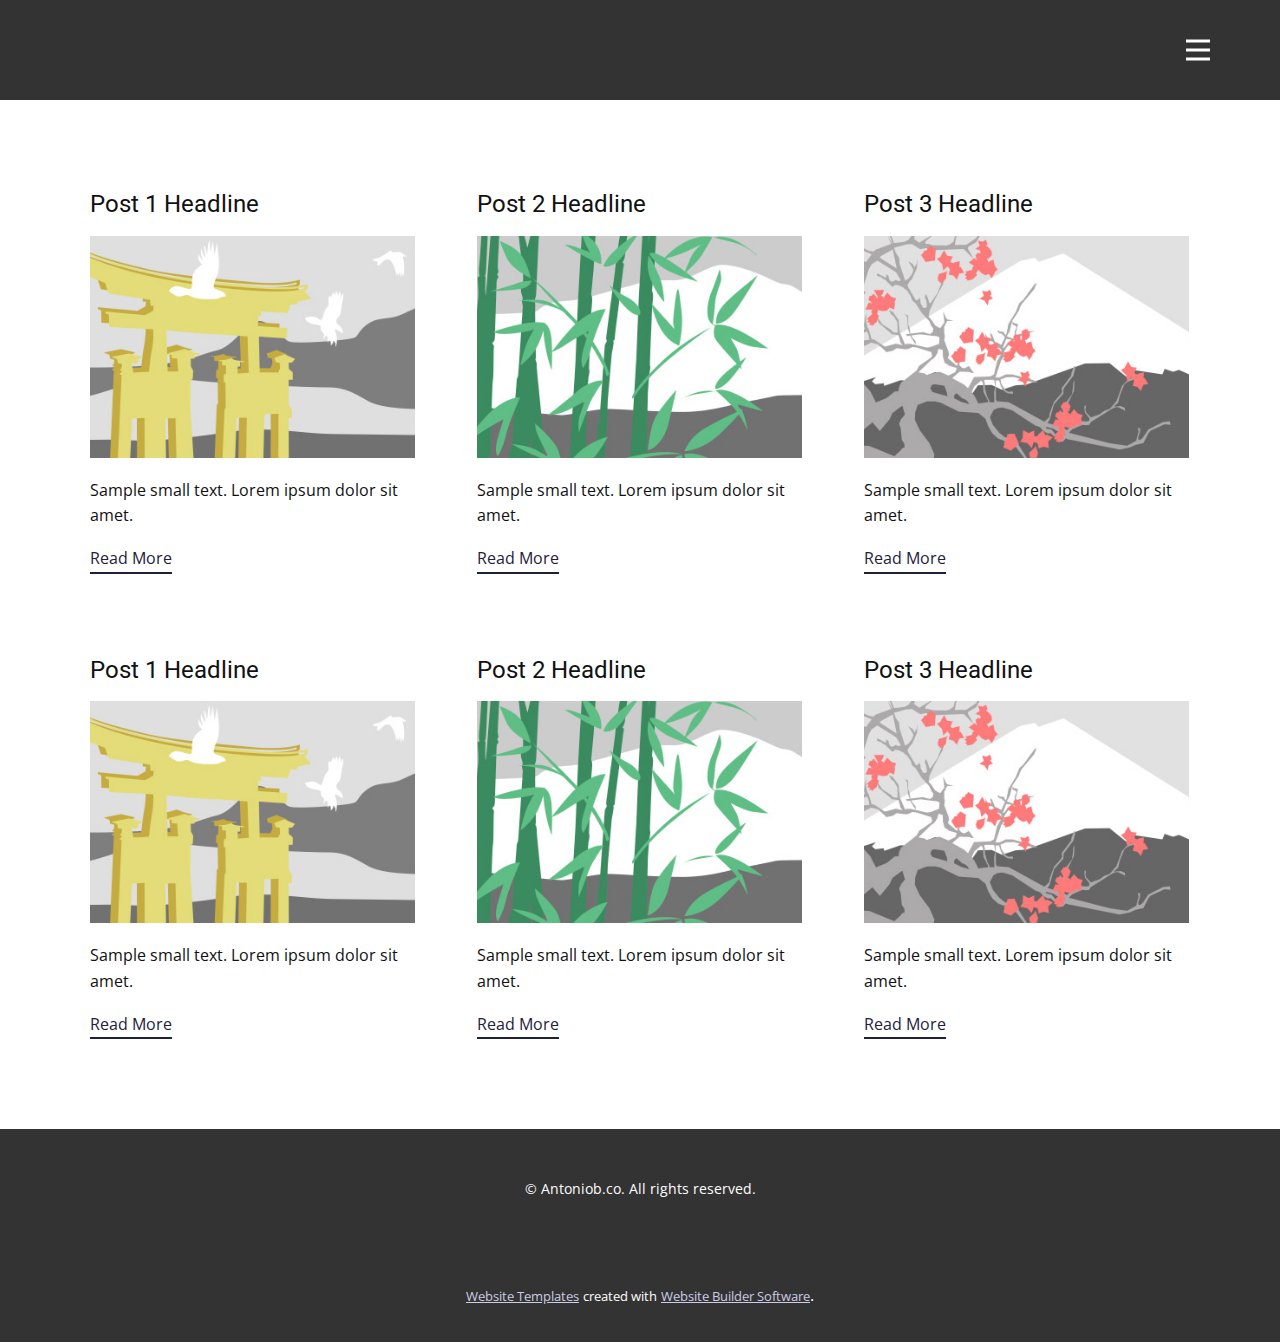
<file: blog/blog.html>
<html style="font-size: 16px;"><head>
    <meta name="viewport" content="width=device-width, initial-scale=1.0">
    <meta charset="utf-8">
    <meta name="keywords" content="">
    <meta name="description" content="">
    <title>Blog Template</title>
    <link rel="stylesheet" href="../nicepage.css" media="screen">
<link rel="stylesheet" href="../Blog-Template.css" media="screen">
    <script class="u-script" type="text/javascript" src="../jquery.js" defer=""></script>
    <script class="u-script" type="text/javascript" src="../nicepage.js" defer=""></script>
    <meta name="generator" content="Nicepage 4.11.3, nicepage.com">
    <link id="u-theme-google-font" rel="stylesheet" href="https://fonts.googleapis.com/css?family=Roboto:100,100i,300,300i,400,400i,500,500i,700,700i,900,900i|Open+Sans:300,300i,400,400i,500,500i,600,600i,700,700i,800,800i">
    
    
    <script type="application/ld+json">{
		"@context": "http://schema.org",
		"@type": "Organization",
		"name": ""
}</script>
    <meta name="theme-color" content="#1f203a">
  </head>
  <body class="u-body u-xl-mode"><header class="u-clearfix u-grey-80 u-header u-header" id="sec-ab9d"><div class="u-clearfix u-sheet u-sheet-1">
        <nav class="u-menu u-menu-dropdown u-offcanvas u-menu-1" data-responsive-from="XL">
          <div class="menu-collapse" style="font-size: 1rem; letter-spacing: 0px; font-weight: 500;">
            <a class="u-button-style u-custom-active-border-color u-custom-active-color u-custom-border u-custom-border-color u-custom-borders u-custom-hover-border-color u-custom-hover-color u-custom-left-right-menu-spacing u-custom-padding-bottom u-custom-text-active-color u-custom-text-color u-custom-text-hover-color u-custom-top-bottom-menu-spacing u-nav-link u-text-active-palette-1-base u-text-hover-palette-2-base u-text-white" href="#">
              <svg class="u-svg-link" viewBox="0 0 24 24"><use xmlns:xlink="http://www.w3.org/1999/xlink" xlink:href="#menu-hamburger"></use></svg>
              <svg class="u-svg-content" version="1.1" id="menu-hamburger" viewBox="0 0 16 16" x="0px" y="0px" xmlns:xlink="http://www.w3.org/1999/xlink" xmlns="http://www.w3.org/2000/svg"><g><rect y="1" width="16" height="2"></rect><rect y="7" width="16" height="2"></rect><rect y="13" width="16" height="2"></rect>
</g></svg>
            </a>
          </div>
          <div class="u-custom-menu u-nav-container">
            <ul class="u-nav u-spacing-2 u-unstyled u-nav-1"><li class="u-nav-item"><a class="u-active-grey-5 u-border-active-palette-1-base u-border-hover-palette-1-base u-button-style u-hover-grey-10 u-nav-link u-text-active-palette-3-base u-text-hover-palette-3-base u-text-palette-3-base" href="../Home.html#sec-7c5b" data-page-id="15120655" style="padding: 10px 20px;">About</a>
</li><li class="u-nav-item"><a class="u-active-grey-5 u-border-active-palette-1-base u-border-hover-palette-1-base u-button-style u-hover-grey-10 u-nav-link u-text-active-palette-3-base u-text-hover-palette-3-base u-text-palette-3-base" href="../Home.html#sec-4a05" data-page-id="15120655" style="padding: 10px 20px;">Gallery</a>
</li></ul>
          </div>
          <div class="u-custom-menu u-nav-container-collapse">
            <div class="u-black u-container-style u-inner-container-layout u-opacity u-opacity-95 u-sidenav">
              <div class="u-inner-container-layout u-sidenav-overflow">
                <div class="u-menu-close"></div>
                <ul class="u-align-center u-nav u-popupmenu-items u-unstyled u-nav-2"><li class="u-nav-item"><a class="u-button-style u-nav-link" href="../Home.html#sec-7c5b" data-page-id="15120655">About</a>
</li><li class="u-nav-item"><a class="u-button-style u-nav-link" href="../Home.html#sec-4a05" data-page-id="15120655">Gallery</a>
</li></ul>
              </div>
            </div>
            <div class="u-black u-menu-overlay u-opacity u-opacity-70"></div>
          </div>
        </nav>
      </div></header>
    <section class="u-clearfix u-section-1" id="sec-5186">
      <div class="u-clearfix u-sheet u-valign-middle u-sheet-1"><!--blog--><!--blog_options_json--><!--{"type":"Recent","source":"","tags":"","count":""}--><!--/blog_options_json-->
        <div class="u-blog u-expanded-width u-repeater u-repeater-1"><!--blog_post-->
          <div class="u-blog-post u-container-style u-repeater-item u-white u-repeater-item-1">
            <div class="u-container-layout u-similar-container u-valign-top u-container-layout-1"><!--blog_post_header-->
              <h4 class="u-blog-control u-text u-text-1">
                <a class="u-post-header-link" href="../blog/post-5.html"><!--blog_post_header_content-->Post 1 Headline<!--/blog_post_header_content--></a>
              </h4><!--/blog_post_header--><!--blog_post_image-->
              <a class="u-post-header-link" href="../blog/post-5.html"><img alt="" class="u-blog-control u-expanded-width u-image u-image-default u-image-1" src="[data-uri]"></a><!--/blog_post_image--><!--blog_post_content-->
              <div class="u-blog-control u-post-content u-text u-text-2 fr-view">Sample small text. Lorem ipsum dolor sit amet.</div><!--/blog_post_content--><!--blog_post_readmore-->
              <a href="../blog/post-5.html" class="u-blog-control u-border-2 u-border-palette-1-base u-btn u-btn-rectangle u-button-style u-none u-btn-1"><!--blog_post_readmore_content--><!--options_json--><!--{"content":"","defaultValue":"Read More"}--><!--/options_json-->Read More<!--/blog_post_readmore_content--></a><!--/blog_post_readmore-->
            </div>
          </div><div class="u-blog-post u-container-style u-repeater-item u-video-cover u-white">
            <div class="u-container-layout u-similar-container u-valign-top u-container-layout-2"><!--blog_post_header-->
              <h4 class="u-blog-control u-text u-text-3">
                <a class="u-post-header-link" href="../blog/post-4.html"><!--blog_post_header_content-->Post 2 Headline<!--/blog_post_header_content--></a>
              </h4><!--/blog_post_header--><!--blog_post_image-->
              <a class="u-post-header-link" href="../blog/post-4.html"><img alt="" class="u-blog-control u-expanded-width u-image u-image-default u-image-2" src="[data-uri]"></a><!--/blog_post_image--><!--blog_post_content-->
              <div class="u-blog-control u-post-content u-text u-text-4 fr-view">Sample small text. Lorem ipsum dolor sit amet.</div><!--/blog_post_content--><!--blog_post_readmore-->
              <a href="../blog/post-4.html" class="u-blog-control u-border-2 u-border-palette-1-base u-btn u-btn-rectangle u-button-style u-none u-btn-2"><!--blog_post_readmore_content--><!--options_json--><!--{"content":"","defaultValue":"Read More"}--><!--/options_json-->Read More<!--/blog_post_readmore_content--></a><!--/blog_post_readmore-->
            </div>
          </div><div class="u-blog-post u-container-style u-repeater-item u-video-cover u-white">
            <div class="u-container-layout u-similar-container u-valign-top u-container-layout-3"><!--blog_post_header-->
              <h4 class="u-blog-control u-text u-text-5">
                <a class="u-post-header-link" href="../blog/post-3.html"><!--blog_post_header_content-->Post 3 Headline<!--/blog_post_header_content--></a>
              </h4><!--/blog_post_header--><!--blog_post_image-->
              <a class="u-post-header-link" href="../blog/post-3.html"><img alt="" class="u-blog-control u-expanded-width u-image u-image-default u-image-3" src="[data-uri]"></a><!--/blog_post_image--><!--blog_post_content-->
              <div class="u-blog-control u-post-content u-text u-text-6 fr-view">Sample small text. Lorem ipsum dolor sit amet.</div><!--/blog_post_content--><!--blog_post_readmore-->
              <a href="../blog/post-3.html" class="u-blog-control u-border-2 u-border-palette-1-base u-btn u-btn-rectangle u-button-style u-none u-btn-3"><!--blog_post_readmore_content--><!--options_json--><!--{"content":"","defaultValue":"Read More"}--><!--/options_json-->Read More<!--/blog_post_readmore_content--></a><!--/blog_post_readmore-->
            </div>
          </div><div class="u-blog-post u-container-style u-repeater-item u-white u-repeater-item-1">
            <div class="u-container-layout u-similar-container u-valign-top u-container-layout-1"><!--blog_post_header-->
              <h4 class="u-blog-control u-text u-text-1">
                <a class="u-post-header-link" href="../blog/post-2.html"><!--blog_post_header_content-->Post 1 Headline<!--/blog_post_header_content--></a>
              </h4><!--/blog_post_header--><!--blog_post_image-->
              <a class="u-post-header-link" href="../blog/post-2.html"><img alt="" class="u-blog-control u-expanded-width u-image u-image-default u-image-1" src="[data-uri]"></a><!--/blog_post_image--><!--blog_post_content-->
              <div class="u-blog-control u-post-content u-text u-text-2 fr-view">Sample small text. Lorem ipsum dolor sit amet.</div><!--/blog_post_content--><!--blog_post_readmore-->
              <a href="../blog/post-2.html" class="u-blog-control u-border-2 u-border-palette-1-base u-btn u-btn-rectangle u-button-style u-none u-btn-1"><!--blog_post_readmore_content--><!--options_json--><!--{"content":"","defaultValue":"Read More"}--><!--/options_json-->Read More<!--/blog_post_readmore_content--></a><!--/blog_post_readmore-->
            </div>
          </div><div class="u-blog-post u-container-style u-repeater-item u-video-cover u-white">
            <div class="u-container-layout u-similar-container u-valign-top u-container-layout-2"><!--blog_post_header-->
              <h4 class="u-blog-control u-text u-text-3">
                <a class="u-post-header-link" href="../blog/post-1.html"><!--blog_post_header_content-->Post 2 Headline<!--/blog_post_header_content--></a>
              </h4><!--/blog_post_header--><!--blog_post_image-->
              <a class="u-post-header-link" href="../blog/post-1.html"><img alt="" class="u-blog-control u-expanded-width u-image u-image-default u-image-2" src="[data-uri]"></a><!--/blog_post_image--><!--blog_post_content-->
              <div class="u-blog-control u-post-content u-text u-text-4 fr-view">Sample small text. Lorem ipsum dolor sit amet.</div><!--/blog_post_content--><!--blog_post_readmore-->
              <a href="../blog/post-1.html" class="u-blog-control u-border-2 u-border-palette-1-base u-btn u-btn-rectangle u-button-style u-none u-btn-2"><!--blog_post_readmore_content--><!--options_json--><!--{"content":"","defaultValue":"Read More"}--><!--/options_json-->Read More<!--/blog_post_readmore_content--></a><!--/blog_post_readmore-->
            </div>
          </div><div class="u-blog-post u-container-style u-repeater-item u-video-cover u-white">
            <div class="u-container-layout u-similar-container u-valign-top u-container-layout-3"><!--blog_post_header-->
              <h4 class="u-blog-control u-text u-text-5">
                <a class="u-post-header-link" href="../blog/post.html"><!--blog_post_header_content-->Post 3 Headline<!--/blog_post_header_content--></a>
              </h4><!--/blog_post_header--><!--blog_post_image-->
              <a class="u-post-header-link" href="../blog/post.html"><img alt="" class="u-blog-control u-expanded-width u-image u-image-default u-image-3" src="[data-uri]"></a><!--/blog_post_image--><!--blog_post_content-->
              <div class="u-blog-control u-post-content u-text u-text-6 fr-view">Sample small text. Lorem ipsum dolor sit amet.</div><!--/blog_post_content--><!--blog_post_readmore-->
              <a href="../blog/post.html" class="u-blog-control u-border-2 u-border-palette-1-base u-btn u-btn-rectangle u-button-style u-none u-btn-3"><!--blog_post_readmore_content--><!--options_json--><!--{"content":"","defaultValue":"Read More"}--><!--/options_json-->Read More<!--/blog_post_readmore_content--></a><!--/blog_post_readmore-->
            </div>
          </div><!--/blog_post--><!--blog_post-->
          <!--/blog_post--><!--blog_post-->
          <!--/blog_post-->
        </div><!--/blog-->
      </div>
    </section>
    
    
    <footer class="u-align-center u-clearfix u-footer u-grey-80 u-footer" id="sec-0f65"><div class="u-clearfix u-sheet u-sheet-1">
        <p class="u-small-text u-text u-text-variant u-text-1"> © Antoniob.co. All rights reserved.</p>
      </div></footer>
    <section class="u-backlink u-clearfix u-grey-80">
      <a class="u-link" href="https://nicepage.com/website-templates" target="_blank">
        <span>Website Templates</span>
      </a>
      <p class="u-text">
        <span>created with</span>
      </p>
      <a class="u-link" href="" target="_blank">
        <span>Website Builder Software</span>
      </a>. 
    </section>
  
</body></html>
</file>
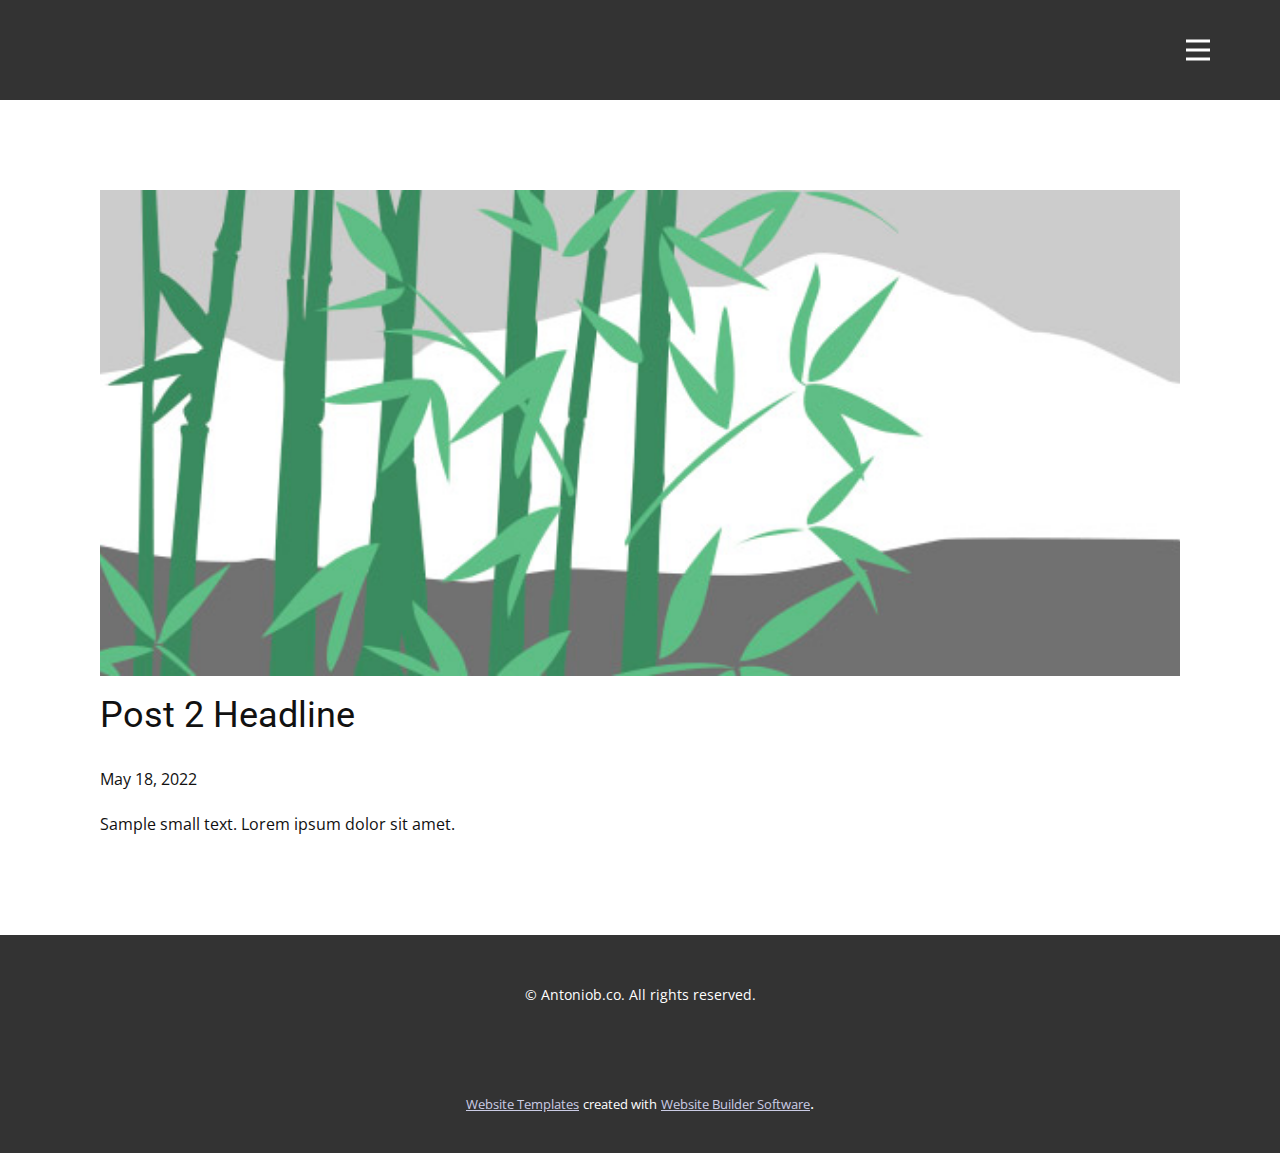
<file: blog/post-1.html>
<!doctype html>
<html style="font-size: 16px;"><head>
    <meta name="viewport" content="width=device-width, initial-scale=1.0">
    <meta charset="utf-8">
    <meta name="keywords" content="Post 1 Headline">
    <meta name="description" content="">
    <title>Post 2 Headline</title>
    <link rel="stylesheet" href="../nicepage.css" media="screen">
<link rel="stylesheet" href="../Post-Template.css" media="screen">
    <script class="u-script" type="text/javascript" src="../jquery.js" defer=""></script>
    <script class="u-script" type="text/javascript" src="../nicepage.js" defer=""></script>
    <meta name="generator" content="Nicepage 4.11.3, nicepage.com">
    <link id="u-theme-google-font" rel="stylesheet" href="https://fonts.googleapis.com/css?family=Roboto:100,100i,300,300i,400,400i,500,500i,700,700i,900,900i|Open+Sans:300,300i,400,400i,500,500i,600,600i,700,700i,800,800i">
    
    
    <script type="application/ld+json">{
		"@context": "http://schema.org",
		"@type": "Organization",
		"name": ""
}</script>
    <meta name="theme-color" content="#1f203a">
  </head>
  <body class="u-body u-xl-mode"><header class="u-clearfix u-grey-80 u-header u-header" id="sec-ab9d"><div class="u-clearfix u-sheet u-sheet-1">
        <nav class="u-menu u-menu-dropdown u-offcanvas u-menu-1" data-responsive-from="XL">
          <div class="menu-collapse" style="font-size: 1rem; letter-spacing: 0px; font-weight: 500;">
            <a class="u-button-style u-custom-active-border-color u-custom-active-color u-custom-border u-custom-border-color u-custom-borders u-custom-hover-border-color u-custom-hover-color u-custom-left-right-menu-spacing u-custom-padding-bottom u-custom-text-active-color u-custom-text-color u-custom-text-hover-color u-custom-top-bottom-menu-spacing u-nav-link u-text-active-palette-1-base u-text-hover-palette-2-base u-text-white" href="#">
              <svg class="u-svg-link" viewBox="0 0 24 24"><use xmlns:xlink="http://www.w3.org/1999/xlink" xlink:href="#menu-hamburger"></use></svg>
              <svg class="u-svg-content" version="1.1" id="menu-hamburger" viewBox="0 0 16 16" x="0px" y="0px" xmlns:xlink="http://www.w3.org/1999/xlink" xmlns="http://www.w3.org/2000/svg"><g><rect y="1" width="16" height="2"></rect><rect y="7" width="16" height="2"></rect><rect y="13" width="16" height="2"></rect>
</g></svg>
            </a>
          </div>
          <div class="u-custom-menu u-nav-container">
            <ul class="u-nav u-spacing-2 u-unstyled u-nav-1"><li class="u-nav-item"><a class="u-active-grey-5 u-border-active-palette-1-base u-border-hover-palette-1-base u-button-style u-hover-grey-10 u-nav-link u-text-active-palette-3-base u-text-hover-palette-3-base u-text-palette-3-base" href="../Home.html#sec-7c5b" data-page-id="15120655" style="padding: 10px 20px;">About</a>
</li><li class="u-nav-item"><a class="u-active-grey-5 u-border-active-palette-1-base u-border-hover-palette-1-base u-button-style u-hover-grey-10 u-nav-link u-text-active-palette-3-base u-text-hover-palette-3-base u-text-palette-3-base" href="../Home.html#sec-4a05" data-page-id="15120655" style="padding: 10px 20px;">Gallery</a>
</li></ul>
          </div>
          <div class="u-custom-menu u-nav-container-collapse">
            <div class="u-black u-container-style u-inner-container-layout u-opacity u-opacity-95 u-sidenav">
              <div class="u-inner-container-layout u-sidenav-overflow">
                <div class="u-menu-close"></div>
                <ul class="u-align-center u-nav u-popupmenu-items u-unstyled u-nav-2"><li class="u-nav-item"><a class="u-button-style u-nav-link" href="../Home.html#sec-7c5b" data-page-id="15120655">About</a>
</li><li class="u-nav-item"><a class="u-button-style u-nav-link" href="../Home.html#sec-4a05" data-page-id="15120655">Gallery</a>
</li></ul>
              </div>
            </div>
            <div class="u-black u-menu-overlay u-opacity u-opacity-70"></div>
          </div>
        </nav>
      </div></header>
    <section class="u-align-center u-clearfix u-section-1" id="sec-6086">
      <div class="u-clearfix u-sheet u-valign-middle-md u-valign-middle-sm u-valign-middle-xs u-sheet-1"><!--post_details--><!--post_details_options_json--><!--{"source":""}--><!--/post_details_options_json--><!--blog_post-->
        <div class="u-container-style u-expanded-width u-post-details u-post-details-1">
          <div class="u-container-layout u-valign-middle u-container-layout-1"><!--blog_post_image-->
            <img alt="" class="u-blog-control u-expanded-width u-image u-image-default u-image-1" src="[data-uri]"><!--/blog_post_image--><!--blog_post_header-->
            <h2 class="u-blog-control u-text u-text-1">Post 2 Headline</h2><!--/blog_post_header--><!--blog_post_metadata-->
            <div class="u-blog-control u-metadata u-metadata-1"><!--blog_post_metadata_date-->
              <span class="u-meta-date u-meta-icon">May 18, 2022</span><!--/blog_post_metadata_date--><!--blog_post_metadata_category-->
              <!--/blog_post_metadata_category--><!--blog_post_metadata_comments-->
              <!--/blog_post_metadata_comments-->
            </div><!--/blog_post_metadata--><!--blog_post_content-->
            <div class="u-align-justify u-blog-control u-post-content u-text u-text-2 fr-view">
  Sample small text. Lorem ipsum dolor sit amet.
  </div><!--/blog_post_content-->
          </div>
        </div><!--/blog_post--><!--/post_details-->
      </div>
    </section>
    
    
    <footer class="u-align-center u-clearfix u-footer u-grey-80 u-footer" id="sec-0f65"><div class="u-clearfix u-sheet u-sheet-1">
        <p class="u-small-text u-text u-text-variant u-text-1"> © Antoniob.co. All rights reserved.</p>
      </div></footer>
    <section class="u-backlink u-clearfix u-grey-80">
      <a class="u-link" href="https://nicepage.com/website-templates" target="_blank">
        <span>Website Templates</span>
      </a>
      <p class="u-text">
        <span>created with</span>
      </p>
      <a class="u-link" href="" target="_blank">
        <span>Website Builder Software</span>
      </a>. 
    </section>
  
</body></html>
</file>
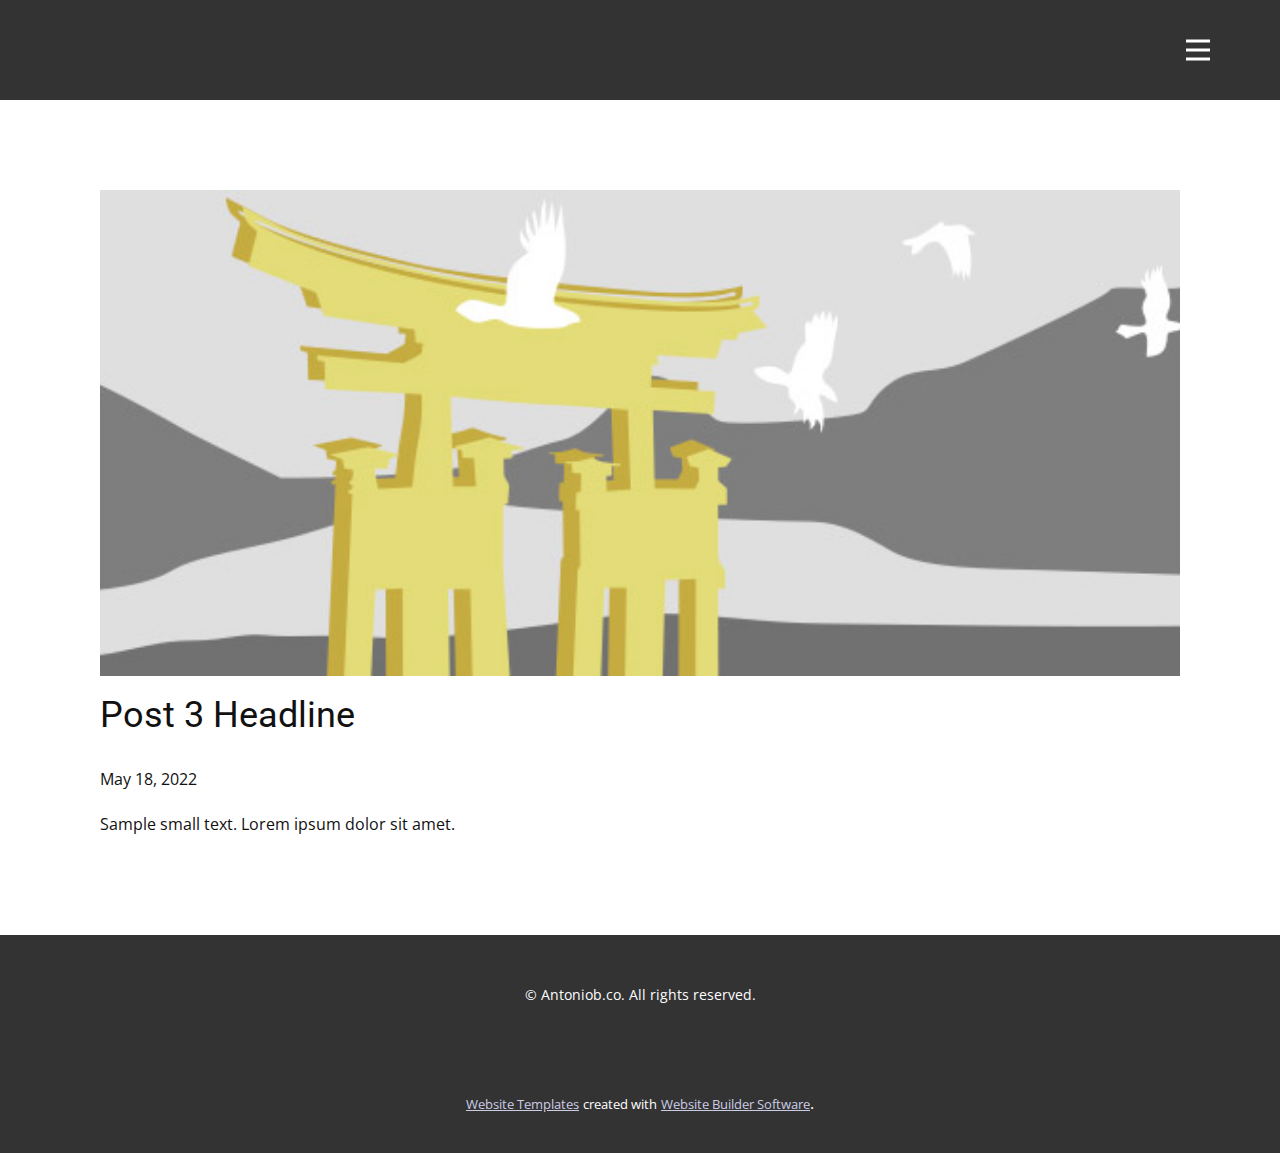
<file: blog/post-2.html>
<!doctype html>
<html style="font-size: 16px;"><head>
    <meta name="viewport" content="width=device-width, initial-scale=1.0">
    <meta charset="utf-8">
    <meta name="keywords" content="Post 1 Headline">
    <meta name="description" content="">
    <title>Post 3 Headline</title>
    <link rel="stylesheet" href="../nicepage.css" media="screen">
<link rel="stylesheet" href="../Post-Template.css" media="screen">
    <script class="u-script" type="text/javascript" src="../jquery.js" defer=""></script>
    <script class="u-script" type="text/javascript" src="../nicepage.js" defer=""></script>
    <meta name="generator" content="Nicepage 4.11.3, nicepage.com">
    <link id="u-theme-google-font" rel="stylesheet" href="https://fonts.googleapis.com/css?family=Roboto:100,100i,300,300i,400,400i,500,500i,700,700i,900,900i|Open+Sans:300,300i,400,400i,500,500i,600,600i,700,700i,800,800i">
    
    
    <script type="application/ld+json">{
		"@context": "http://schema.org",
		"@type": "Organization",
		"name": ""
}</script>
    <meta name="theme-color" content="#1f203a">
  </head>
  <body class="u-body u-xl-mode"><header class="u-clearfix u-grey-80 u-header u-header" id="sec-ab9d"><div class="u-clearfix u-sheet u-sheet-1">
        <nav class="u-menu u-menu-dropdown u-offcanvas u-menu-1" data-responsive-from="XL">
          <div class="menu-collapse" style="font-size: 1rem; letter-spacing: 0px; font-weight: 500;">
            <a class="u-button-style u-custom-active-border-color u-custom-active-color u-custom-border u-custom-border-color u-custom-borders u-custom-hover-border-color u-custom-hover-color u-custom-left-right-menu-spacing u-custom-padding-bottom u-custom-text-active-color u-custom-text-color u-custom-text-hover-color u-custom-top-bottom-menu-spacing u-nav-link u-text-active-palette-1-base u-text-hover-palette-2-base u-text-white" href="#">
              <svg class="u-svg-link" viewBox="0 0 24 24"><use xmlns:xlink="http://www.w3.org/1999/xlink" xlink:href="#menu-hamburger"></use></svg>
              <svg class="u-svg-content" version="1.1" id="menu-hamburger" viewBox="0 0 16 16" x="0px" y="0px" xmlns:xlink="http://www.w3.org/1999/xlink" xmlns="http://www.w3.org/2000/svg"><g><rect y="1" width="16" height="2"></rect><rect y="7" width="16" height="2"></rect><rect y="13" width="16" height="2"></rect>
</g></svg>
            </a>
          </div>
          <div class="u-custom-menu u-nav-container">
            <ul class="u-nav u-spacing-2 u-unstyled u-nav-1"><li class="u-nav-item"><a class="u-active-grey-5 u-border-active-palette-1-base u-border-hover-palette-1-base u-button-style u-hover-grey-10 u-nav-link u-text-active-palette-3-base u-text-hover-palette-3-base u-text-palette-3-base" href="../Home.html#sec-7c5b" data-page-id="15120655" style="padding: 10px 20px;">About</a>
</li><li class="u-nav-item"><a class="u-active-grey-5 u-border-active-palette-1-base u-border-hover-palette-1-base u-button-style u-hover-grey-10 u-nav-link u-text-active-palette-3-base u-text-hover-palette-3-base u-text-palette-3-base" href="../Home.html#sec-4a05" data-page-id="15120655" style="padding: 10px 20px;">Gallery</a>
</li></ul>
          </div>
          <div class="u-custom-menu u-nav-container-collapse">
            <div class="u-black u-container-style u-inner-container-layout u-opacity u-opacity-95 u-sidenav">
              <div class="u-inner-container-layout u-sidenav-overflow">
                <div class="u-menu-close"></div>
                <ul class="u-align-center u-nav u-popupmenu-items u-unstyled u-nav-2"><li class="u-nav-item"><a class="u-button-style u-nav-link" href="../Home.html#sec-7c5b" data-page-id="15120655">About</a>
</li><li class="u-nav-item"><a class="u-button-style u-nav-link" href="../Home.html#sec-4a05" data-page-id="15120655">Gallery</a>
</li></ul>
              </div>
            </div>
            <div class="u-black u-menu-overlay u-opacity u-opacity-70"></div>
          </div>
        </nav>
      </div></header>
    <section class="u-align-center u-clearfix u-section-1" id="sec-6086">
      <div class="u-clearfix u-sheet u-valign-middle-md u-valign-middle-sm u-valign-middle-xs u-sheet-1"><!--post_details--><!--post_details_options_json--><!--{"source":""}--><!--/post_details_options_json--><!--blog_post-->
        <div class="u-container-style u-expanded-width u-post-details u-post-details-1">
          <div class="u-container-layout u-valign-middle u-container-layout-1"><!--blog_post_image-->
            <img alt="" class="u-blog-control u-expanded-width u-image u-image-default u-image-1" src="[data-uri]"><!--/blog_post_image--><!--blog_post_header-->
            <h2 class="u-blog-control u-text u-text-1">Post 3 Headline</h2><!--/blog_post_header--><!--blog_post_metadata-->
            <div class="u-blog-control u-metadata u-metadata-1"><!--blog_post_metadata_date-->
              <span class="u-meta-date u-meta-icon">May 18, 2022</span><!--/blog_post_metadata_date--><!--blog_post_metadata_category-->
              <!--/blog_post_metadata_category--><!--blog_post_metadata_comments-->
              <!--/blog_post_metadata_comments-->
            </div><!--/blog_post_metadata--><!--blog_post_content-->
            <div class="u-align-justify u-blog-control u-post-content u-text u-text-2 fr-view">
  Sample small text. Lorem ipsum dolor sit amet.
  </div><!--/blog_post_content-->
          </div>
        </div><!--/blog_post--><!--/post_details-->
      </div>
    </section>
    
    
    <footer class="u-align-center u-clearfix u-footer u-grey-80 u-footer" id="sec-0f65"><div class="u-clearfix u-sheet u-sheet-1">
        <p class="u-small-text u-text u-text-variant u-text-1"> © Antoniob.co. All rights reserved.</p>
      </div></footer>
    <section class="u-backlink u-clearfix u-grey-80">
      <a class="u-link" href="https://nicepage.com/website-templates" target="_blank">
        <span>Website Templates</span>
      </a>
      <p class="u-text">
        <span>created with</span>
      </p>
      <a class="u-link" href="" target="_blank">
        <span>Website Builder Software</span>
      </a>. 
    </section>
  
</body></html>
</file>
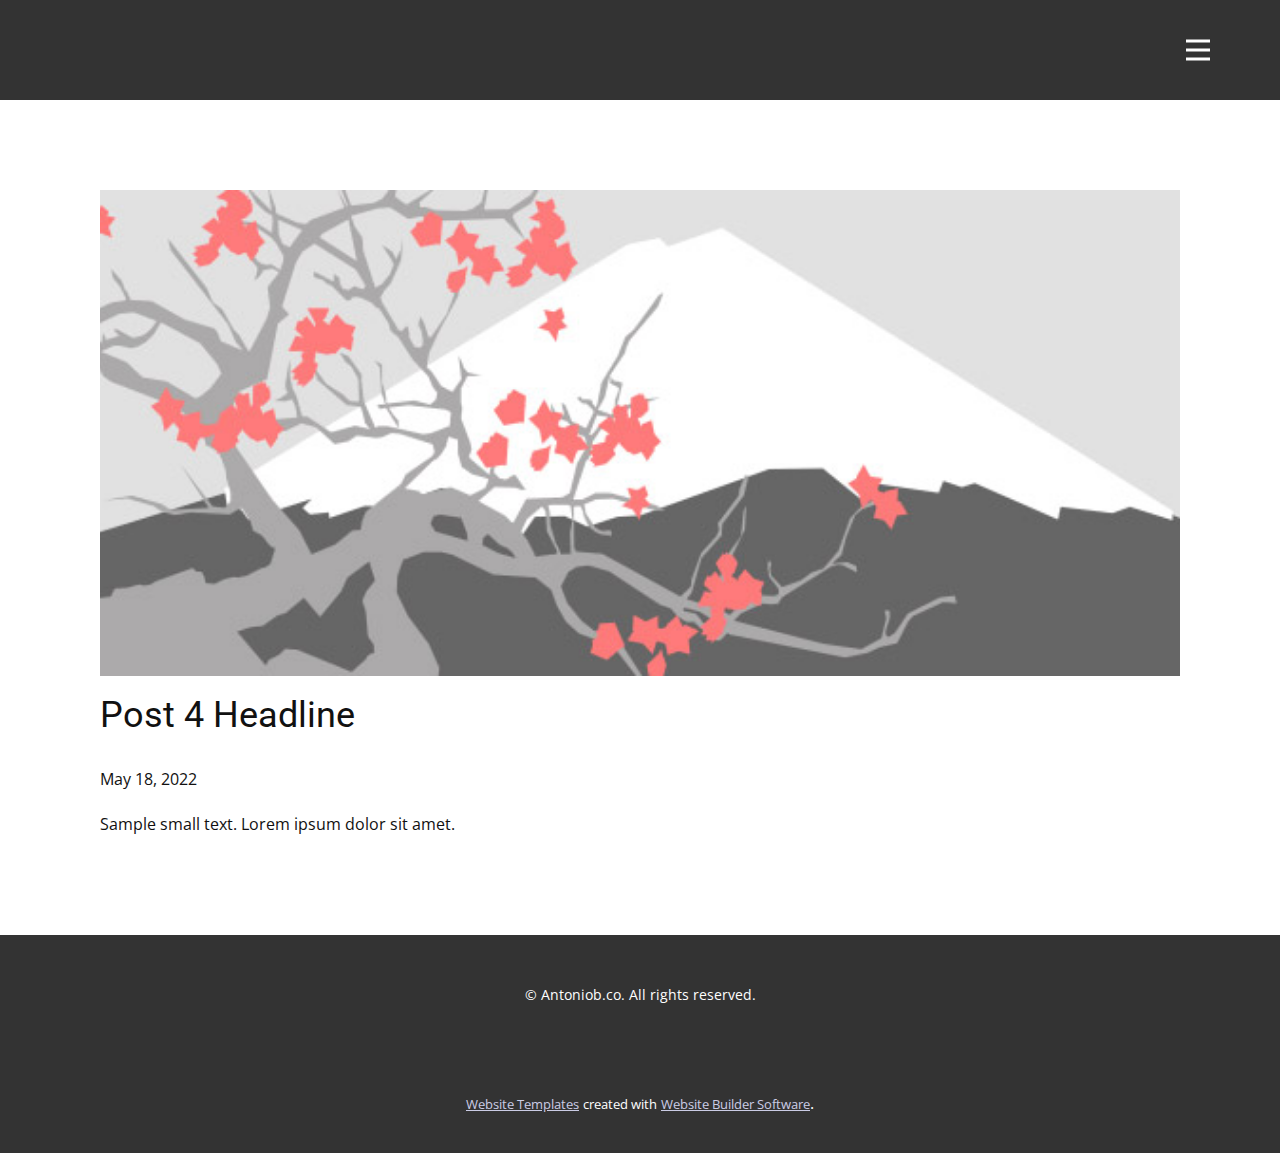
<file: blog/post-3.html>
<!doctype html>
<html style="font-size: 16px;"><head>
    <meta name="viewport" content="width=device-width, initial-scale=1.0">
    <meta charset="utf-8">
    <meta name="keywords" content="Post 1 Headline">
    <meta name="description" content="">
    <title>Post 4 Headline</title>
    <link rel="stylesheet" href="../nicepage.css" media="screen">
<link rel="stylesheet" href="../Post-Template.css" media="screen">
    <script class="u-script" type="text/javascript" src="../jquery.js" defer=""></script>
    <script class="u-script" type="text/javascript" src="../nicepage.js" defer=""></script>
    <meta name="generator" content="Nicepage 4.11.3, nicepage.com">
    <link id="u-theme-google-font" rel="stylesheet" href="https://fonts.googleapis.com/css?family=Roboto:100,100i,300,300i,400,400i,500,500i,700,700i,900,900i|Open+Sans:300,300i,400,400i,500,500i,600,600i,700,700i,800,800i">
    
    
    <script type="application/ld+json">{
		"@context": "http://schema.org",
		"@type": "Organization",
		"name": ""
}</script>
    <meta name="theme-color" content="#1f203a">
  </head>
  <body class="u-body u-xl-mode"><header class="u-clearfix u-grey-80 u-header u-header" id="sec-ab9d"><div class="u-clearfix u-sheet u-sheet-1">
        <nav class="u-menu u-menu-dropdown u-offcanvas u-menu-1" data-responsive-from="XL">
          <div class="menu-collapse" style="font-size: 1rem; letter-spacing: 0px; font-weight: 500;">
            <a class="u-button-style u-custom-active-border-color u-custom-active-color u-custom-border u-custom-border-color u-custom-borders u-custom-hover-border-color u-custom-hover-color u-custom-left-right-menu-spacing u-custom-padding-bottom u-custom-text-active-color u-custom-text-color u-custom-text-hover-color u-custom-top-bottom-menu-spacing u-nav-link u-text-active-palette-1-base u-text-hover-palette-2-base u-text-white" href="#">
              <svg class="u-svg-link" viewBox="0 0 24 24"><use xmlns:xlink="http://www.w3.org/1999/xlink" xlink:href="#menu-hamburger"></use></svg>
              <svg class="u-svg-content" version="1.1" id="menu-hamburger" viewBox="0 0 16 16" x="0px" y="0px" xmlns:xlink="http://www.w3.org/1999/xlink" xmlns="http://www.w3.org/2000/svg"><g><rect y="1" width="16" height="2"></rect><rect y="7" width="16" height="2"></rect><rect y="13" width="16" height="2"></rect>
</g></svg>
            </a>
          </div>
          <div class="u-custom-menu u-nav-container">
            <ul class="u-nav u-spacing-2 u-unstyled u-nav-1"><li class="u-nav-item"><a class="u-active-grey-5 u-border-active-palette-1-base u-border-hover-palette-1-base u-button-style u-hover-grey-10 u-nav-link u-text-active-palette-3-base u-text-hover-palette-3-base u-text-palette-3-base" href="../Home.html#sec-7c5b" data-page-id="15120655" style="padding: 10px 20px;">About</a>
</li><li class="u-nav-item"><a class="u-active-grey-5 u-border-active-palette-1-base u-border-hover-palette-1-base u-button-style u-hover-grey-10 u-nav-link u-text-active-palette-3-base u-text-hover-palette-3-base u-text-palette-3-base" href="../Home.html#sec-4a05" data-page-id="15120655" style="padding: 10px 20px;">Gallery</a>
</li></ul>
          </div>
          <div class="u-custom-menu u-nav-container-collapse">
            <div class="u-black u-container-style u-inner-container-layout u-opacity u-opacity-95 u-sidenav">
              <div class="u-inner-container-layout u-sidenav-overflow">
                <div class="u-menu-close"></div>
                <ul class="u-align-center u-nav u-popupmenu-items u-unstyled u-nav-2"><li class="u-nav-item"><a class="u-button-style u-nav-link" href="../Home.html#sec-7c5b" data-page-id="15120655">About</a>
</li><li class="u-nav-item"><a class="u-button-style u-nav-link" href="../Home.html#sec-4a05" data-page-id="15120655">Gallery</a>
</li></ul>
              </div>
            </div>
            <div class="u-black u-menu-overlay u-opacity u-opacity-70"></div>
          </div>
        </nav>
      </div></header>
    <section class="u-align-center u-clearfix u-section-1" id="sec-6086">
      <div class="u-clearfix u-sheet u-valign-middle-md u-valign-middle-sm u-valign-middle-xs u-sheet-1"><!--post_details--><!--post_details_options_json--><!--{"source":""}--><!--/post_details_options_json--><!--blog_post-->
        <div class="u-container-style u-expanded-width u-post-details u-post-details-1">
          <div class="u-container-layout u-valign-middle u-container-layout-1"><!--blog_post_image-->
            <img alt="" class="u-blog-control u-expanded-width u-image u-image-default u-image-1" src="[data-uri]"><!--/blog_post_image--><!--blog_post_header-->
            <h2 class="u-blog-control u-text u-text-1">Post 4 Headline</h2><!--/blog_post_header--><!--blog_post_metadata-->
            <div class="u-blog-control u-metadata u-metadata-1"><!--blog_post_metadata_date-->
              <span class="u-meta-date u-meta-icon">May 18, 2022</span><!--/blog_post_metadata_date--><!--blog_post_metadata_category-->
              <!--/blog_post_metadata_category--><!--blog_post_metadata_comments-->
              <!--/blog_post_metadata_comments-->
            </div><!--/blog_post_metadata--><!--blog_post_content-->
            <div class="u-align-justify u-blog-control u-post-content u-text u-text-2 fr-view">
  Sample small text. Lorem ipsum dolor sit amet.
  </div><!--/blog_post_content-->
          </div>
        </div><!--/blog_post--><!--/post_details-->
      </div>
    </section>
    
    
    <footer class="u-align-center u-clearfix u-footer u-grey-80 u-footer" id="sec-0f65"><div class="u-clearfix u-sheet u-sheet-1">
        <p class="u-small-text u-text u-text-variant u-text-1"> © Antoniob.co. All rights reserved.</p>
      </div></footer>
    <section class="u-backlink u-clearfix u-grey-80">
      <a class="u-link" href="https://nicepage.com/website-templates" target="_blank">
        <span>Website Templates</span>
      </a>
      <p class="u-text">
        <span>created with</span>
      </p>
      <a class="u-link" href="" target="_blank">
        <span>Website Builder Software</span>
      </a>. 
    </section>
  
</body></html>
</file>
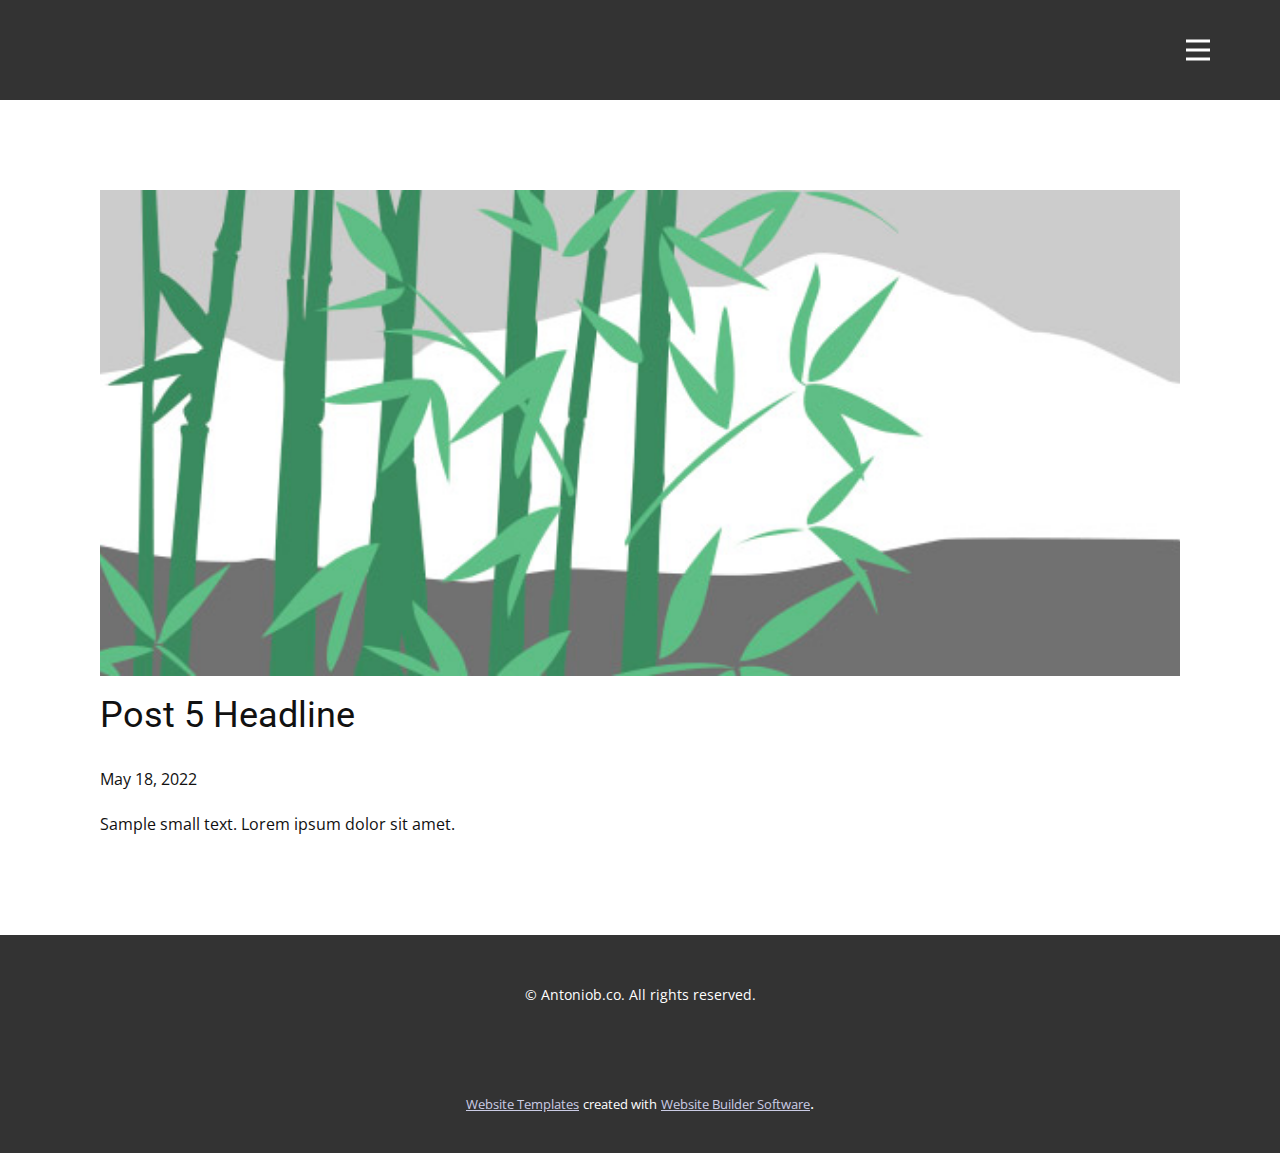
<file: blog/post-4.html>
<!doctype html>
<html style="font-size: 16px;"><head>
    <meta name="viewport" content="width=device-width, initial-scale=1.0">
    <meta charset="utf-8">
    <meta name="keywords" content="Post 1 Headline">
    <meta name="description" content="">
    <title>Post 5 Headline</title>
    <link rel="stylesheet" href="../nicepage.css" media="screen">
<link rel="stylesheet" href="../Post-Template.css" media="screen">
    <script class="u-script" type="text/javascript" src="../jquery.js" defer=""></script>
    <script class="u-script" type="text/javascript" src="../nicepage.js" defer=""></script>
    <meta name="generator" content="Nicepage 4.11.3, nicepage.com">
    <link id="u-theme-google-font" rel="stylesheet" href="https://fonts.googleapis.com/css?family=Roboto:100,100i,300,300i,400,400i,500,500i,700,700i,900,900i|Open+Sans:300,300i,400,400i,500,500i,600,600i,700,700i,800,800i">
    
    
    <script type="application/ld+json">{
		"@context": "http://schema.org",
		"@type": "Organization",
		"name": ""
}</script>
    <meta name="theme-color" content="#1f203a">
  </head>
  <body class="u-body u-xl-mode"><header class="u-clearfix u-grey-80 u-header u-header" id="sec-ab9d"><div class="u-clearfix u-sheet u-sheet-1">
        <nav class="u-menu u-menu-dropdown u-offcanvas u-menu-1" data-responsive-from="XL">
          <div class="menu-collapse" style="font-size: 1rem; letter-spacing: 0px; font-weight: 500;">
            <a class="u-button-style u-custom-active-border-color u-custom-active-color u-custom-border u-custom-border-color u-custom-borders u-custom-hover-border-color u-custom-hover-color u-custom-left-right-menu-spacing u-custom-padding-bottom u-custom-text-active-color u-custom-text-color u-custom-text-hover-color u-custom-top-bottom-menu-spacing u-nav-link u-text-active-palette-1-base u-text-hover-palette-2-base u-text-white" href="#">
              <svg class="u-svg-link" viewBox="0 0 24 24"><use xmlns:xlink="http://www.w3.org/1999/xlink" xlink:href="#menu-hamburger"></use></svg>
              <svg class="u-svg-content" version="1.1" id="menu-hamburger" viewBox="0 0 16 16" x="0px" y="0px" xmlns:xlink="http://www.w3.org/1999/xlink" xmlns="http://www.w3.org/2000/svg"><g><rect y="1" width="16" height="2"></rect><rect y="7" width="16" height="2"></rect><rect y="13" width="16" height="2"></rect>
</g></svg>
            </a>
          </div>
          <div class="u-custom-menu u-nav-container">
            <ul class="u-nav u-spacing-2 u-unstyled u-nav-1"><li class="u-nav-item"><a class="u-active-grey-5 u-border-active-palette-1-base u-border-hover-palette-1-base u-button-style u-hover-grey-10 u-nav-link u-text-active-palette-3-base u-text-hover-palette-3-base u-text-palette-3-base" href="../Home.html#sec-7c5b" data-page-id="15120655" style="padding: 10px 20px;">About</a>
</li><li class="u-nav-item"><a class="u-active-grey-5 u-border-active-palette-1-base u-border-hover-palette-1-base u-button-style u-hover-grey-10 u-nav-link u-text-active-palette-3-base u-text-hover-palette-3-base u-text-palette-3-base" href="../Home.html#sec-4a05" data-page-id="15120655" style="padding: 10px 20px;">Gallery</a>
</li></ul>
          </div>
          <div class="u-custom-menu u-nav-container-collapse">
            <div class="u-black u-container-style u-inner-container-layout u-opacity u-opacity-95 u-sidenav">
              <div class="u-inner-container-layout u-sidenav-overflow">
                <div class="u-menu-close"></div>
                <ul class="u-align-center u-nav u-popupmenu-items u-unstyled u-nav-2"><li class="u-nav-item"><a class="u-button-style u-nav-link" href="../Home.html#sec-7c5b" data-page-id="15120655">About</a>
</li><li class="u-nav-item"><a class="u-button-style u-nav-link" href="../Home.html#sec-4a05" data-page-id="15120655">Gallery</a>
</li></ul>
              </div>
            </div>
            <div class="u-black u-menu-overlay u-opacity u-opacity-70"></div>
          </div>
        </nav>
      </div></header>
    <section class="u-align-center u-clearfix u-section-1" id="sec-6086">
      <div class="u-clearfix u-sheet u-valign-middle-md u-valign-middle-sm u-valign-middle-xs u-sheet-1"><!--post_details--><!--post_details_options_json--><!--{"source":""}--><!--/post_details_options_json--><!--blog_post-->
        <div class="u-container-style u-expanded-width u-post-details u-post-details-1">
          <div class="u-container-layout u-valign-middle u-container-layout-1"><!--blog_post_image-->
            <img alt="" class="u-blog-control u-expanded-width u-image u-image-default u-image-1" src="[data-uri]"><!--/blog_post_image--><!--blog_post_header-->
            <h2 class="u-blog-control u-text u-text-1">Post 5 Headline</h2><!--/blog_post_header--><!--blog_post_metadata-->
            <div class="u-blog-control u-metadata u-metadata-1"><!--blog_post_metadata_date-->
              <span class="u-meta-date u-meta-icon">May 18, 2022</span><!--/blog_post_metadata_date--><!--blog_post_metadata_category-->
              <!--/blog_post_metadata_category--><!--blog_post_metadata_comments-->
              <!--/blog_post_metadata_comments-->
            </div><!--/blog_post_metadata--><!--blog_post_content-->
            <div class="u-align-justify u-blog-control u-post-content u-text u-text-2 fr-view">
  Sample small text. Lorem ipsum dolor sit amet.
  </div><!--/blog_post_content-->
          </div>
        </div><!--/blog_post--><!--/post_details-->
      </div>
    </section>
    
    
    <footer class="u-align-center u-clearfix u-footer u-grey-80 u-footer" id="sec-0f65"><div class="u-clearfix u-sheet u-sheet-1">
        <p class="u-small-text u-text u-text-variant u-text-1"> © Antoniob.co. All rights reserved.</p>
      </div></footer>
    <section class="u-backlink u-clearfix u-grey-80">
      <a class="u-link" href="https://nicepage.com/website-templates" target="_blank">
        <span>Website Templates</span>
      </a>
      <p class="u-text">
        <span>created with</span>
      </p>
      <a class="u-link" href="" target="_blank">
        <span>Website Builder Software</span>
      </a>. 
    </section>
  
</body></html>
</file>
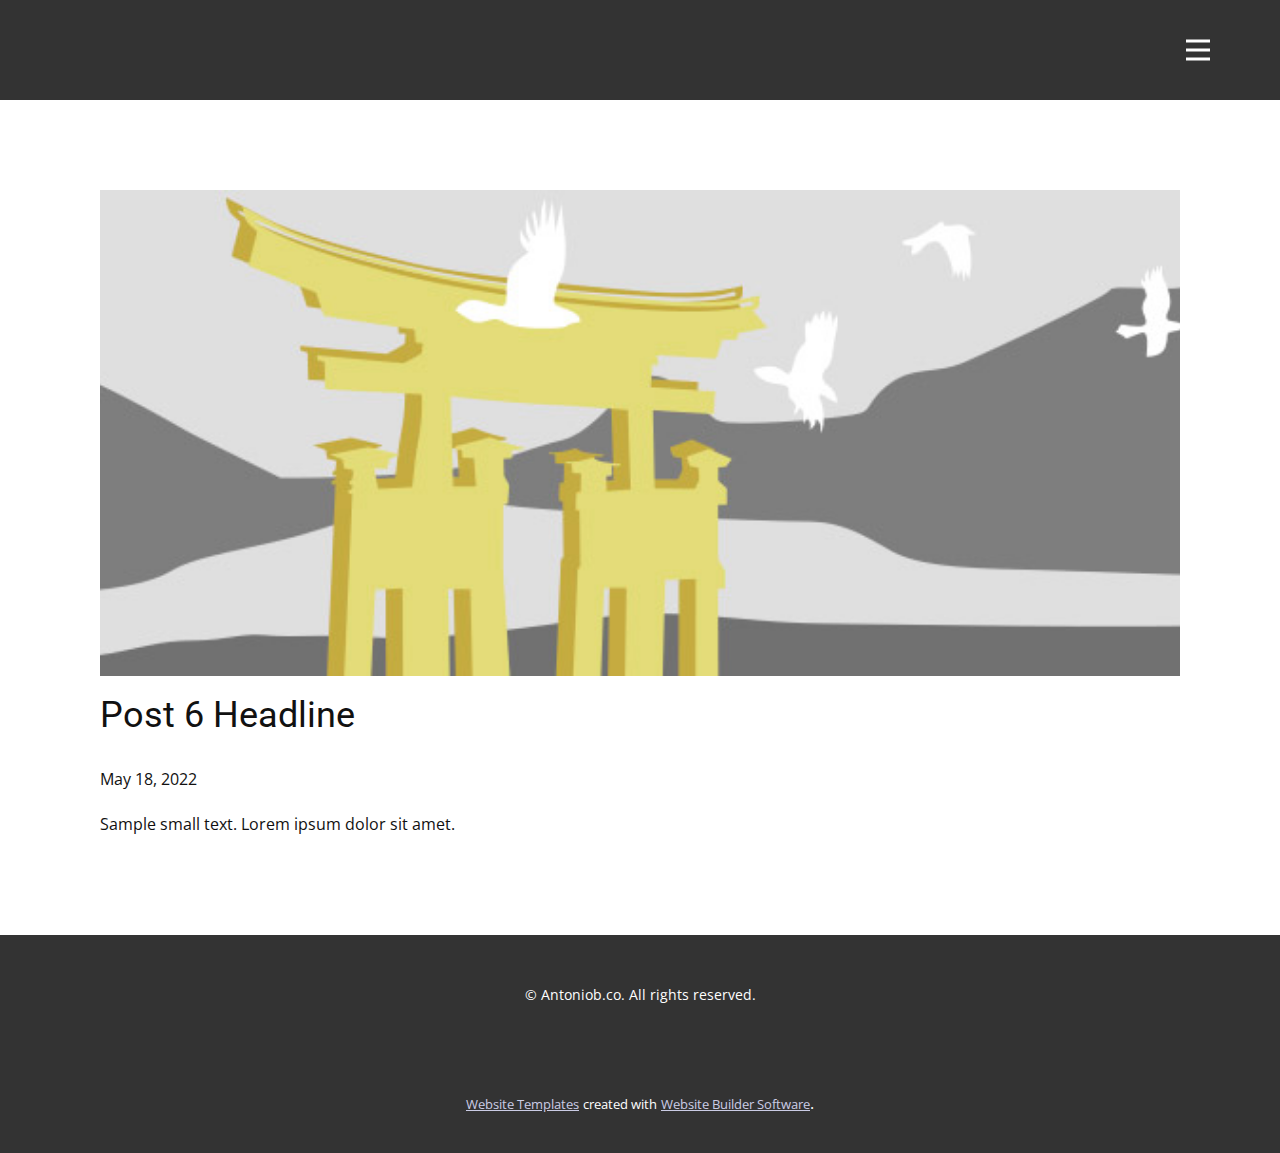
<file: blog/post-5.html>
<!doctype html>
<html style="font-size: 16px;"><head>
    <meta name="viewport" content="width=device-width, initial-scale=1.0">
    <meta charset="utf-8">
    <meta name="keywords" content="Post 1 Headline">
    <meta name="description" content="">
    <title>Post 6 Headline</title>
    <link rel="stylesheet" href="../nicepage.css" media="screen">
<link rel="stylesheet" href="../Post-Template.css" media="screen">
    <script class="u-script" type="text/javascript" src="../jquery.js" defer=""></script>
    <script class="u-script" type="text/javascript" src="../nicepage.js" defer=""></script>
    <meta name="generator" content="Nicepage 4.11.3, nicepage.com">
    <link id="u-theme-google-font" rel="stylesheet" href="https://fonts.googleapis.com/css?family=Roboto:100,100i,300,300i,400,400i,500,500i,700,700i,900,900i|Open+Sans:300,300i,400,400i,500,500i,600,600i,700,700i,800,800i">
    
    
    <script type="application/ld+json">{
		"@context": "http://schema.org",
		"@type": "Organization",
		"name": ""
}</script>
    <meta name="theme-color" content="#1f203a">
  </head>
  <body class="u-body u-xl-mode"><header class="u-clearfix u-grey-80 u-header u-header" id="sec-ab9d"><div class="u-clearfix u-sheet u-sheet-1">
        <nav class="u-menu u-menu-dropdown u-offcanvas u-menu-1" data-responsive-from="XL">
          <div class="menu-collapse" style="font-size: 1rem; letter-spacing: 0px; font-weight: 500;">
            <a class="u-button-style u-custom-active-border-color u-custom-active-color u-custom-border u-custom-border-color u-custom-borders u-custom-hover-border-color u-custom-hover-color u-custom-left-right-menu-spacing u-custom-padding-bottom u-custom-text-active-color u-custom-text-color u-custom-text-hover-color u-custom-top-bottom-menu-spacing u-nav-link u-text-active-palette-1-base u-text-hover-palette-2-base u-text-white" href="#">
              <svg class="u-svg-link" viewBox="0 0 24 24"><use xmlns:xlink="http://www.w3.org/1999/xlink" xlink:href="#menu-hamburger"></use></svg>
              <svg class="u-svg-content" version="1.1" id="menu-hamburger" viewBox="0 0 16 16" x="0px" y="0px" xmlns:xlink="http://www.w3.org/1999/xlink" xmlns="http://www.w3.org/2000/svg"><g><rect y="1" width="16" height="2"></rect><rect y="7" width="16" height="2"></rect><rect y="13" width="16" height="2"></rect>
</g></svg>
            </a>
          </div>
          <div class="u-custom-menu u-nav-container">
            <ul class="u-nav u-spacing-2 u-unstyled u-nav-1"><li class="u-nav-item"><a class="u-active-grey-5 u-border-active-palette-1-base u-border-hover-palette-1-base u-button-style u-hover-grey-10 u-nav-link u-text-active-palette-3-base u-text-hover-palette-3-base u-text-palette-3-base" href="../Home.html#sec-7c5b" data-page-id="15120655" style="padding: 10px 20px;">About</a>
</li><li class="u-nav-item"><a class="u-active-grey-5 u-border-active-palette-1-base u-border-hover-palette-1-base u-button-style u-hover-grey-10 u-nav-link u-text-active-palette-3-base u-text-hover-palette-3-base u-text-palette-3-base" href="../Home.html#sec-4a05" data-page-id="15120655" style="padding: 10px 20px;">Gallery</a>
</li></ul>
          </div>
          <div class="u-custom-menu u-nav-container-collapse">
            <div class="u-black u-container-style u-inner-container-layout u-opacity u-opacity-95 u-sidenav">
              <div class="u-inner-container-layout u-sidenav-overflow">
                <div class="u-menu-close"></div>
                <ul class="u-align-center u-nav u-popupmenu-items u-unstyled u-nav-2"><li class="u-nav-item"><a class="u-button-style u-nav-link" href="../Home.html#sec-7c5b" data-page-id="15120655">About</a>
</li><li class="u-nav-item"><a class="u-button-style u-nav-link" href="../Home.html#sec-4a05" data-page-id="15120655">Gallery</a>
</li></ul>
              </div>
            </div>
            <div class="u-black u-menu-overlay u-opacity u-opacity-70"></div>
          </div>
        </nav>
      </div></header>
    <section class="u-align-center u-clearfix u-section-1" id="sec-6086">
      <div class="u-clearfix u-sheet u-valign-middle-md u-valign-middle-sm u-valign-middle-xs u-sheet-1"><!--post_details--><!--post_details_options_json--><!--{"source":""}--><!--/post_details_options_json--><!--blog_post-->
        <div class="u-container-style u-expanded-width u-post-details u-post-details-1">
          <div class="u-container-layout u-valign-middle u-container-layout-1"><!--blog_post_image-->
            <img alt="" class="u-blog-control u-expanded-width u-image u-image-default u-image-1" src="[data-uri]"><!--/blog_post_image--><!--blog_post_header-->
            <h2 class="u-blog-control u-text u-text-1">Post 6 Headline</h2><!--/blog_post_header--><!--blog_post_metadata-->
            <div class="u-blog-control u-metadata u-metadata-1"><!--blog_post_metadata_date-->
              <span class="u-meta-date u-meta-icon">May 18, 2022</span><!--/blog_post_metadata_date--><!--blog_post_metadata_category-->
              <!--/blog_post_metadata_category--><!--blog_post_metadata_comments-->
              <!--/blog_post_metadata_comments-->
            </div><!--/blog_post_metadata--><!--blog_post_content-->
            <div class="u-align-justify u-blog-control u-post-content u-text u-text-2 fr-view">
  Sample small text. Lorem ipsum dolor sit amet.
  </div><!--/blog_post_content-->
          </div>
        </div><!--/blog_post--><!--/post_details-->
      </div>
    </section>
    
    
    <footer class="u-align-center u-clearfix u-footer u-grey-80 u-footer" id="sec-0f65"><div class="u-clearfix u-sheet u-sheet-1">
        <p class="u-small-text u-text u-text-variant u-text-1"> © Antoniob.co. All rights reserved.</p>
      </div></footer>
    <section class="u-backlink u-clearfix u-grey-80">
      <a class="u-link" href="https://nicepage.com/website-templates" target="_blank">
        <span>Website Templates</span>
      </a>
      <p class="u-text">
        <span>created with</span>
      </p>
      <a class="u-link" href="" target="_blank">
        <span>Website Builder Software</span>
      </a>. 
    </section>
  
</body></html>
</file>
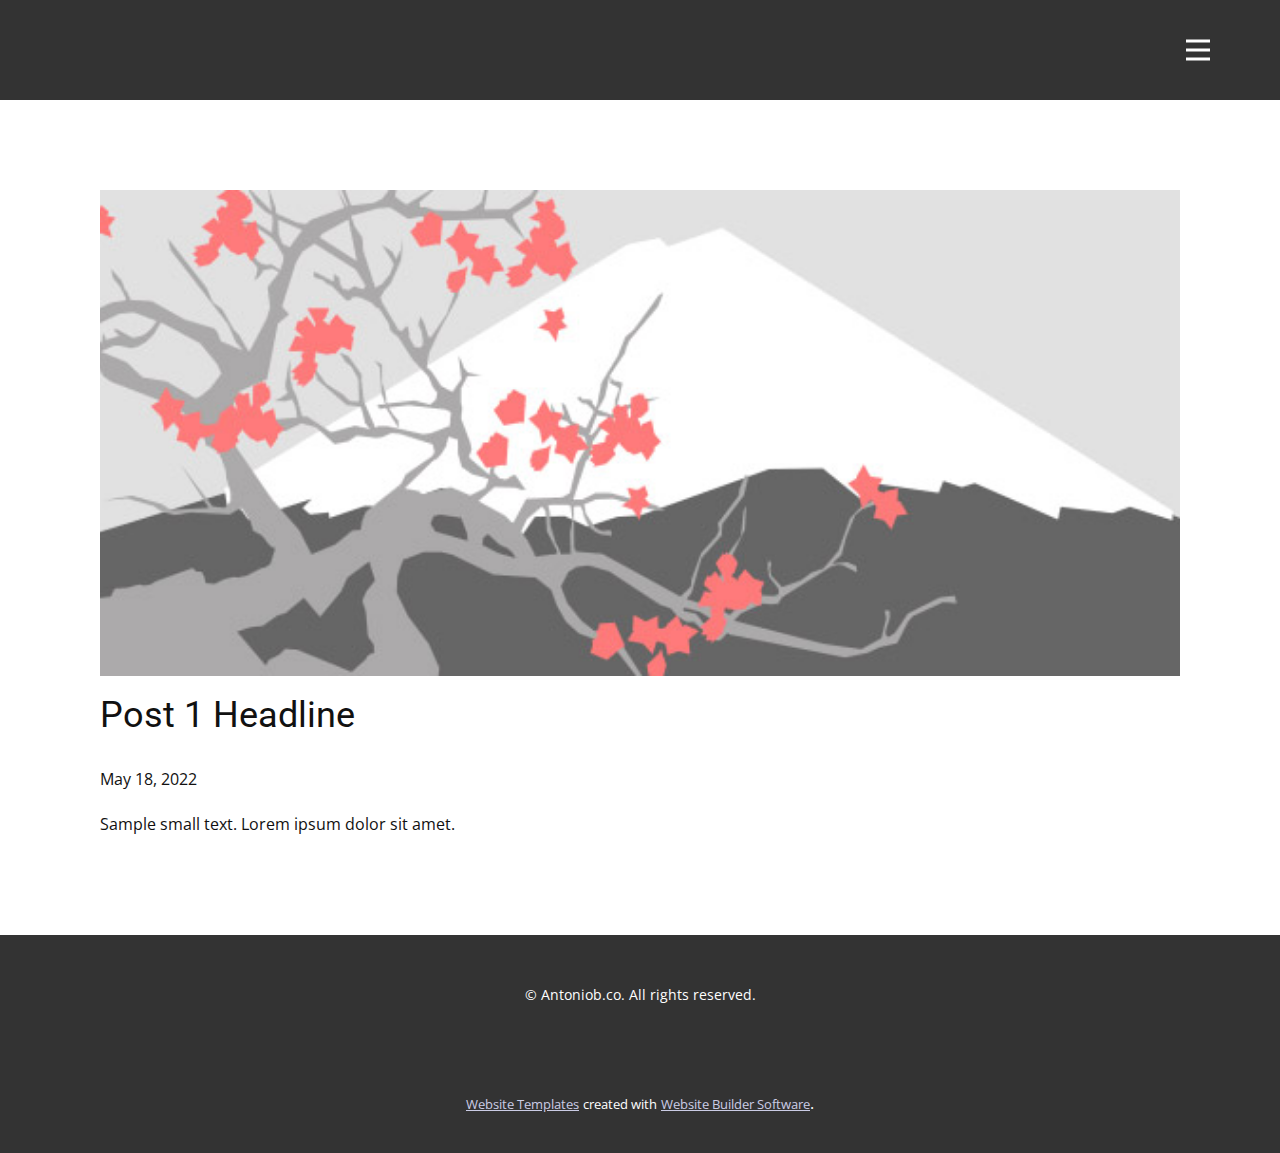
<file: blog/post.html>
<!doctype html>
<html style="font-size: 16px;"><head>
    <meta name="viewport" content="width=device-width, initial-scale=1.0">
    <meta charset="utf-8">
    <meta name="keywords" content="Post 1 Headline">
    <meta name="description" content="">
    <title>Post 1 Headline</title>
    <link rel="stylesheet" href="../nicepage.css" media="screen">
<link rel="stylesheet" href="../Post-Template.css" media="screen">
    <script class="u-script" type="text/javascript" src="../jquery.js" defer=""></script>
    <script class="u-script" type="text/javascript" src="../nicepage.js" defer=""></script>
    <meta name="generator" content="Nicepage 4.11.3, nicepage.com">
    <link id="u-theme-google-font" rel="stylesheet" href="https://fonts.googleapis.com/css?family=Roboto:100,100i,300,300i,400,400i,500,500i,700,700i,900,900i|Open+Sans:300,300i,400,400i,500,500i,600,600i,700,700i,800,800i">
    
    
    <script type="application/ld+json">{
		"@context": "http://schema.org",
		"@type": "Organization",
		"name": ""
}</script>
    <meta name="theme-color" content="#1f203a">
  </head>
  <body class="u-body u-xl-mode"><header class="u-clearfix u-grey-80 u-header u-header" id="sec-ab9d"><div class="u-clearfix u-sheet u-sheet-1">
        <nav class="u-menu u-menu-dropdown u-offcanvas u-menu-1" data-responsive-from="XL">
          <div class="menu-collapse" style="font-size: 1rem; letter-spacing: 0px; font-weight: 500;">
            <a class="u-button-style u-custom-active-border-color u-custom-active-color u-custom-border u-custom-border-color u-custom-borders u-custom-hover-border-color u-custom-hover-color u-custom-left-right-menu-spacing u-custom-padding-bottom u-custom-text-active-color u-custom-text-color u-custom-text-hover-color u-custom-top-bottom-menu-spacing u-nav-link u-text-active-palette-1-base u-text-hover-palette-2-base u-text-white" href="#">
              <svg class="u-svg-link" viewBox="0 0 24 24"><use xmlns:xlink="http://www.w3.org/1999/xlink" xlink:href="#menu-hamburger"></use></svg>
              <svg class="u-svg-content" version="1.1" id="menu-hamburger" viewBox="0 0 16 16" x="0px" y="0px" xmlns:xlink="http://www.w3.org/1999/xlink" xmlns="http://www.w3.org/2000/svg"><g><rect y="1" width="16" height="2"></rect><rect y="7" width="16" height="2"></rect><rect y="13" width="16" height="2"></rect>
</g></svg>
            </a>
          </div>
          <div class="u-custom-menu u-nav-container">
            <ul class="u-nav u-spacing-2 u-unstyled u-nav-1"><li class="u-nav-item"><a class="u-active-grey-5 u-border-active-palette-1-base u-border-hover-palette-1-base u-button-style u-hover-grey-10 u-nav-link u-text-active-palette-3-base u-text-hover-palette-3-base u-text-palette-3-base" href="../Home.html#sec-7c5b" data-page-id="15120655" style="padding: 10px 20px;">About</a>
</li><li class="u-nav-item"><a class="u-active-grey-5 u-border-active-palette-1-base u-border-hover-palette-1-base u-button-style u-hover-grey-10 u-nav-link u-text-active-palette-3-base u-text-hover-palette-3-base u-text-palette-3-base" href="../Home.html#sec-4a05" data-page-id="15120655" style="padding: 10px 20px;">Gallery</a>
</li></ul>
          </div>
          <div class="u-custom-menu u-nav-container-collapse">
            <div class="u-black u-container-style u-inner-container-layout u-opacity u-opacity-95 u-sidenav">
              <div class="u-inner-container-layout u-sidenav-overflow">
                <div class="u-menu-close"></div>
                <ul class="u-align-center u-nav u-popupmenu-items u-unstyled u-nav-2"><li class="u-nav-item"><a class="u-button-style u-nav-link" href="../Home.html#sec-7c5b" data-page-id="15120655">About</a>
</li><li class="u-nav-item"><a class="u-button-style u-nav-link" href="../Home.html#sec-4a05" data-page-id="15120655">Gallery</a>
</li></ul>
              </div>
            </div>
            <div class="u-black u-menu-overlay u-opacity u-opacity-70"></div>
          </div>
        </nav>
      </div></header>
    <section class="u-align-center u-clearfix u-section-1" id="sec-6086">
      <div class="u-clearfix u-sheet u-valign-middle-md u-valign-middle-sm u-valign-middle-xs u-sheet-1"><!--post_details--><!--post_details_options_json--><!--{"source":""}--><!--/post_details_options_json--><!--blog_post-->
        <div class="u-container-style u-expanded-width u-post-details u-post-details-1">
          <div class="u-container-layout u-valign-middle u-container-layout-1"><!--blog_post_image-->
            <img alt="" class="u-blog-control u-expanded-width u-image u-image-default u-image-1" src="[data-uri]"><!--/blog_post_image--><!--blog_post_header-->
            <h2 class="u-blog-control u-text u-text-1">Post 1 Headline</h2><!--/blog_post_header--><!--blog_post_metadata-->
            <div class="u-blog-control u-metadata u-metadata-1"><!--blog_post_metadata_date-->
              <span class="u-meta-date u-meta-icon">May 18, 2022</span><!--/blog_post_metadata_date--><!--blog_post_metadata_category-->
              <!--/blog_post_metadata_category--><!--blog_post_metadata_comments-->
              <!--/blog_post_metadata_comments-->
            </div><!--/blog_post_metadata--><!--blog_post_content-->
            <div class="u-align-justify u-blog-control u-post-content u-text u-text-2 fr-view">
  Sample small text. Lorem ipsum dolor sit amet.
  </div><!--/blog_post_content-->
          </div>
        </div><!--/blog_post--><!--/post_details-->
      </div>
    </section>
    
    
    <footer class="u-align-center u-clearfix u-footer u-grey-80 u-footer" id="sec-0f65"><div class="u-clearfix u-sheet u-sheet-1">
        <p class="u-small-text u-text u-text-variant u-text-1"> © Antoniob.co. All rights reserved.</p>
      </div></footer>
    <section class="u-backlink u-clearfix u-grey-80">
      <a class="u-link" href="https://nicepage.com/website-templates" target="_blank">
        <span>Website Templates</span>
      </a>
      <p class="u-text">
        <span>created with</span>
      </p>
      <a class="u-link" href="" target="_blank">
        <span>Website Builder Software</span>
      </a>. 
    </section>
  
</body></html>
</file>
